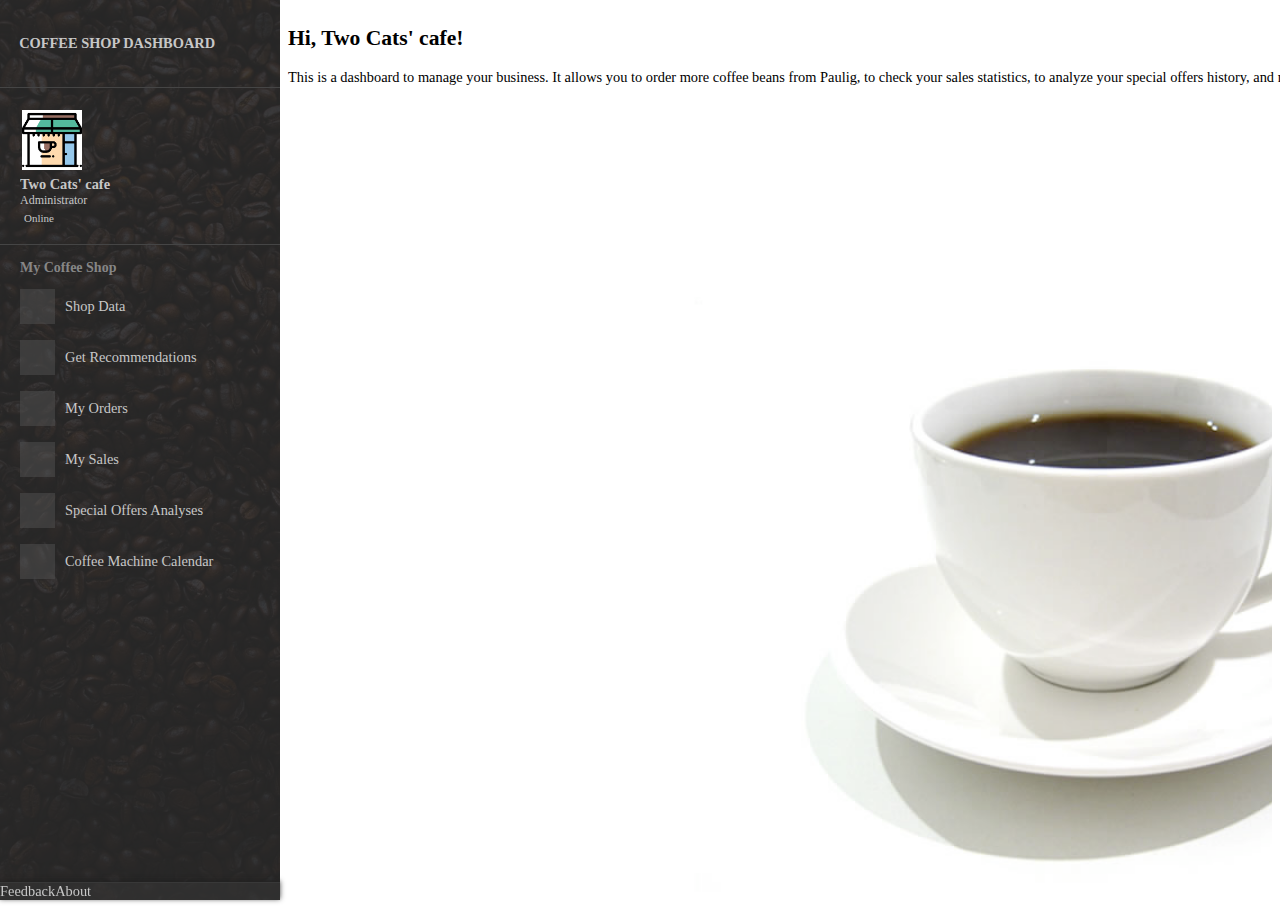
<file: index.html>
<!DOCTYPE html>
<html lang="en">

<head>
    <meta charset="utf-8">
    <meta http-equiv="X-UA-Compatible" content="IE=edge">
    <meta name="viewport" content="width=device-width, initial-scale=1">
    <meta name="description"
        content="Responsive sidebar template with sliding effect and dropdown menu based on bootstrap 3">
    <title>Coffee Shop Dashboard</title>

    <!-- using online links -->
    <link rel="stylesheet" href="https://stackpath.bootstrapcdn.com/bootstrap/4.2.1/css/bootstrap.min.css"
        integrity="sha384-GJzZqFGwb1QTTN6wy59ffF1BuGJpLSa9DkKMp0DgiMDm4iYMj70gZWKYbI706tWS" crossorigin="anonymous">
    <link rel="stylesheet" href="https://use.fontawesome.com/releases/v5.8.2/css/all.css"
        integrity="sha384-oS3vJWv+0UjzBfQzYUhtDYW+Pj2yciDJxpsK1OYPAYjqT085Qq/1cq5FLXAZQ7Ay" crossorigin="anonymous">
    <link rel="stylesheet" href="//malihu.github.io/custom-scrollbar/jquery.mCustomScrollbar.min.css">

    <!-- using local links -->
    <!-- <link rel="stylesheet" href="../node_modules/bootstrap/dist/css/bootstrap.min.css">
    <link rel="stylesheet" href="../node_modules/@fortawesome/fontawesome-free/css/all.min.css">
    <link rel="stylesheet" href="../node_modules/malihu-custom-scrollbar-plugin/jquery.mCustomScrollbar.css"> -->

    <link rel="stylesheet" href="css/main.css">
    <link rel="stylesheet" href="css/sidebar-themes.css">
    <link rel="shortcut icon" type="image/png" href="img/coffee.png" />
</head>

<body>
<div style="background-image: url(img/office.jpg); background-repeat: no-repeat;background-attachment: fixed;
  background-size: cover;">
    <div class="page-wrapper default-theme sidebar-bg bg2 toggled">
        <nav id="sidebar" class="sidebar-wrapper">
            <div class="sidebar-content">
                <!-- sidebar-brand  -->
                <div class="sidebar-item sidebar-brand">
                    <a href="#">Coffee Shop Dashboard</a>
                </div>
                <!-- sidebar-header  -->
                <div class="sidebar-item sidebar-header d-flex flex-nowrap">
                    <div class="user-pic">
                        <img class="img-responsive img-rounded" src="img/coffeeshop.png" alt="User picture">
                    </div>
                    <div class="user-info">
                        <span class="user-name">
                            <strong>Two Cats' cafe</strong>
                        </span>
                        <span class="user-role">Administrator</span>
                        <span class="user-status">
                            <i class="fa fa-circle"></i>
                            <span>Online</span>
                        </span>
                    </div>
                </div>
                
                <!-- sidebar-menu  -->
                <div class=" sidebar-item sidebar-menu">
                    <ul>
                        <li class="header-menu">
                            <span>My Coffee Shop</span>
                        </li>
                        <li>
                            <a href="#">
                                <i class="fa fa-coffee"></i>
                                <span class="menu-text">Shop Data</span>
                            </a>
                         </li>
                       <li>
                            <a href="#">
                                <i class="fa fa-comment"></i>
                                <span class="menu-text">Get Recommendations</span>
                            </a>
                            
                        </li>
                        <li class="sidebar-dropdown">
                            <a href="#">
                                <i class="fa fa-shopping-cart"></i>
                                <span class="menu-text">My Orders</span>
                            </a>
                            <div class="sidebar-submenu">
                                <ul>
                                    <li>
                                        <a href="#">Make an order</a>
                                    </li>
                                    <li>
                                        <a href="#">Orders history</a>
                                    </li>
                             
                                </ul>
                            </div>
                        </li>
                        <li class="sidebar-dropdown">
                            <a href="#">
                                <i class="fa fa-chart-line"></i>
                                <span class="menu-text">My Sales</span>
                            </a>
                            <div class="sidebar-submenu">
                                <ul>
                                    <li>
                                        <a href="#">Dashboard</a>
                                    </li>
                                </ul>
                            </div>
                        </li>
                        <li class="sidebar-dropdown">
                            <a href="#">
                                <i class="fa fa-chart-pie"></i>
                                <span class="menu-text">Special Offers Analyses</span>
                            </a>
                            <div class="sidebar-submenu">
                                <ul>
                                    <li>
                                        <a href="#">Add the new special offer</a>
                                    </li>
                                    <li>
                                        <a href="#">Get analysis</a>
                                    </li>
                                </ul>
                            </div>
                        </li>
                        
                        <li>
						<li class="sidebar-dropdown">
                            <a href="#">
                                <i class="fa fa-calendar"></i>
								
							<span class="menu-text">Coffee Machine Calendar</span>
                            </a>
							<div class="sidebar-submenu">
                                <ul>
                                    <li>
                                        <a href="#">Add the coffee machine</a>
                                    </li>
                                    <li>
                                        <a href="#">Machine 1 overview</a>
                                    </li>
                                </ul>
                            </div>
                        </li>
						</li>
                        
                    </ul>
                </div>
                <!-- sidebar-menu  -->
            </div>
            <!-- sidebar-footer  -->
            <div class="sidebar-footer">
			
						<a href="#" aria-haspopup="true" aria-expanded="false">
                                <i class="fa fa-envelope"></i>
                                Feedback
                            </a>
			<a href="#" aria-haspopup="true" aria-expanded="false">
                                <i class="fa fa-file-alt"></i>
                                About
                            </a>
                
                
            </div>
		</nav>
		
		
        <!-- page-content  -->
		
        <main class="page-content pt-2">
		
            <div id="overlay" class="overlay"></div>
            <div class="container-fluid p-5">
                <div class="row">
                    <div class="form-group col-md-12">
                        <h2>Hi, Two Cats' cafe!</h2>
                        <p>This is a dashboard to manage your business. It allows you to order more coffee beans from Paulig, to check your sales statistics, to analyze your special offers history, and much more!</p>

                    </div>
                   
                
               
                    

                </div>


          
            </div>
        </main>
		
        <!-- page-content" -->
    </div>
    <!-- page-wrapper -->

    <!-- using online scripts -->
    <script src="https://cdnjs.cloudflare.com/ajax/libs/jquery/3.3.1/jquery.min.js"></script>
    <script src="https://cdnjs.cloudflare.com/ajax/libs/popper.js/1.14.6/umd/popper.min.js"
        integrity="sha384-wHAiFfRlMFy6i5SRaxvfOCifBUQy1xHdJ/yoi7FRNXMRBu5WHdZYu1hA6ZOblgut" crossorigin="anonymous">
    </script>
    <script src="https://stackpath.bootstrapcdn.com/bootstrap/4.2.1/js/bootstrap.min.js"
        integrity="sha384-B0UglyR+jN6CkvvICOB2joaf5I4l3gm9GU6Hc1og6Ls7i6U/mkkaduKaBhlAXv9k" crossorigin="anonymous">
    </script>
    <script src="//malihu.github.io/custom-scrollbar/jquery.mCustomScrollbar.concat.min.js"></script>

    <!-- using local scripts -->
    <!-- <script src="../node_modules/jquery/dist/jquery.min.js"></script>
    <script src="../node_modules/popper.js/dist/umd/popper.min.js"></script>
    <script src="../node_modules/bootstrap/dist/js/bootstrap.min.js"></script>
    <script src="../node_modules/malihu-custom-scrollbar-plugin/jquery.mCustomScrollbar.concat.min.js"></script> -->


    <script src="js/main.js"></script>
	</div>
</body>

</html>
</file>
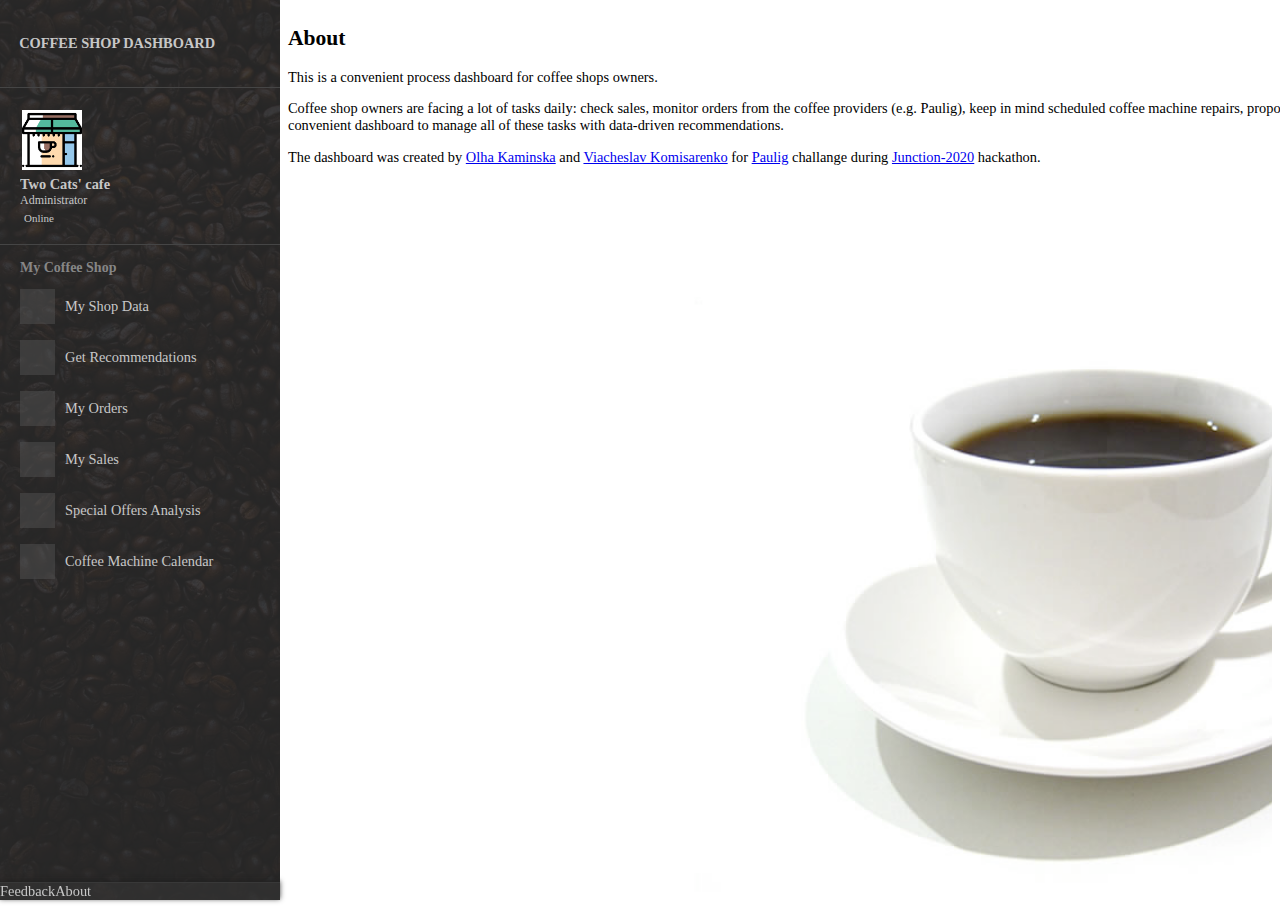
<file: about.html>
<!DOCTYPE html>
<html lang="en">

<head>
    <meta charset="utf-8">
    <meta http-equiv="X-UA-Compatible" content="IE=edge">
    <meta name="viewport" content="width=device-width, initial-scale=1">
    <meta name="description"
        content="Responsive sidebar template with sliding effect and dropdown menu based on bootstrap 3">
    <title>Coffee Shop Dashboard</title>

    <!-- using online links -->
    <link rel="stylesheet" href="https://stackpath.bootstrapcdn.com/bootstrap/4.2.1/css/bootstrap.min.css"
        integrity="sha384-GJzZqFGwb1QTTN6wy59ffF1BuGJpLSa9DkKMp0DgiMDm4iYMj70gZWKYbI706tWS" crossorigin="anonymous">
    <link rel="stylesheet" href="https://use.fontawesome.com/releases/v5.8.2/css/all.css"
        integrity="sha384-oS3vJWv+0UjzBfQzYUhtDYW+Pj2yciDJxpsK1OYPAYjqT085Qq/1cq5FLXAZQ7Ay" crossorigin="anonymous">
    <link rel="stylesheet" href="//malihu.github.io/custom-scrollbar/jquery.mCustomScrollbar.min.css">

    <!-- using local links -->
    <!-- <link rel="stylesheet" href="../node_modules/bootstrap/dist/css/bootstrap.min.css">
    <link rel="stylesheet" href="../node_modules/@fortawesome/fontawesome-free/css/all.min.css">
    <link rel="stylesheet" href="../node_modules/malihu-custom-scrollbar-plugin/jquery.mCustomScrollbar.css"> -->

    <link rel="stylesheet" href="css/main.css">
    <link rel="stylesheet" href="css/sidebar-themes.css">
    <link rel="shortcut icon" type="image/png" href="img/coffee.png" />
</head>

<body>
<div style="background-image: url(img/office.jpg); background-repeat: no-repeat;background-attachment: fixed;
  background-size: cover;">
    <div class="page-wrapper default-theme sidebar-bg bg2 toggled">
        <nav id="sidebar" class="sidebar-wrapper">
            <div class="sidebar-content">
                <!-- sidebar-brand  -->
                <div class="sidebar-item sidebar-brand">
                    <a href="index.html">Coffee Shop Dashboard</a>
                </div>
                <!-- sidebar-header  -->
                <div class="sidebar-item sidebar-header d-flex flex-nowrap">
                    <div class="user-pic">
                        <img class="img-responsive img-rounded" src="img/coffeeshop.png" alt="User picture">
                    </div>
                    <div class="user-info">
                        <span class="user-name">
                            <strong>Two Cats' cafe</strong>
                        </span>
                        <span class="user-role">Administrator</span>
                        <span class="user-status">
                            <i class="fa fa-circle"></i>
                            <span>Online</span>
                        </span>
                    </div>
                </div>
                
                <!-- sidebar-menu  -->
                <div class=" sidebar-item sidebar-menu">
                    <ul>
                        <li class="header-menu">
                            <span>My Coffee Shop</span>
                        </li>
                        <li class="sidebar-dropdown">
                            <a href="#">
                                <i class="fa fa-coffee"></i>
                                <span class="menu-text">My Shop Data</span>
                            </a>
                            <div class="sidebar-submenu">
                                <ul>
                                    <li>
                                        <a href="shopdata.html">Edit shop data </a>
                                    </li>
                                    <li>
                                        <a href="products.html">My products</a>
                                    </li>
                             
                                </ul>
                            </div>
                        </li>
                       <li>
                            <a href="rec.html">
                                <i class="fa fa-comment"></i>
                                <span class="menu-text">Get Recommendations</span>
                            </a>
                            
                        </li>
                        <li class="sidebar-dropdown">
                            <a href="#">
                                <i class="fa fa-shopping-cart"></i>
                                <span class="menu-text">My Orders</span>
                            </a>
                            <div class="sidebar-submenu">
                                <ul>
                                    <li>
                                       <a href="https://www.pauligprofessional.com/en/">Make an order at Paulig</a>
                                    </li>
                                    <li>
                                        <a href="ordershistory.html">Orders history</a>
                                    </li>
                             
                                </ul>
                            </div>
                        </li>
                        <li>
                            <a href="mysales.html">
                                <i class="fa fa-chart-line"></i>
                                <span class="menu-text">My Sales</span>
                            </a>
                            
                        </li>
                        <li class="sidebar-dropdown">
                            <a href="#">
                                <i class="fa fa-chart-pie"></i>
                                <span class="menu-text">Special Offers Analysis</span>
                            </a>
                            <div class="sidebar-submenu">
                                <ul>
                                    <li>
                                        <a href="addoffer.html">Add the new special offer</a>
                                    </li>
                                    <li>
                                        <a href="offer_analysis.html">Get analysis</a>
                                    </li>
                                </ul>
                            </div>
                        </li>
                        
                        <li>
						<li class="sidebar-dropdown">
                            <a href="#">
                                <i class="fa fa-calendar"></i>
								
							<span class="menu-text">Coffee Machine Calendar</span>
                            </a>
							<div class="sidebar-submenu">
                                <ul>
                                    <li>
                                  <a href="addcoffeemachine.html">Add the new coffee machine</a>
                                    </li>
                                    <li>
                                        <a href="mymachine.html">My machines overview</a>
                                    </li>
                                </ul>
                            </div>
                        </li>
						</li>
                        
                    </ul>
                </div>
                <!-- sidebar-menu  -->
            </div>
            <!-- sidebar-footer  -->
            <div class="sidebar-footer">
			
						<a href="feedback.html" aria-haspopup="true" aria-expanded="false">
                                <i class="fa fa-envelope"></i>
                                Feedback
                            </a>
			<a href="about.html" aria-haspopup="true" aria-expanded="false">
                                <i class="fa fa-file-alt"></i>
                                About
                            </a>
                
                
            </div>
		</nav>
		
		
        <!-- page-content  -->
		
        <main class="page-content pt-2">
		
            <div id="overlay" class="overlay"></div>
            <div class="container-fluid p-5">
                <div class="row">
                    <div class="form-group col-md-12">
                        <h2>About</h2>
                        <p>This is a convenient process dashboard for coffee shops owners.</p>
						<p>Coffee shop owners are facing a lot of tasks daily: check sales, monitor orders from the coffee providers (e.g. Paulig), keep in mind scheduled coffee machine repairs, propose and monitor special offers. We propose a convenient dashboard to manage all of these tasks with data-driven recommendations.</p>
						<p>The dashboard was created by <a href='https://www.linkedin.com/in/olha-kaminska-97027513a/'>Olha Kaminska</a> and <a href='https://www.linkedin.com/in/komisarenkov/'>Viacheslav Komisarenko</a> for <a href='https://www.pauliggroup.com/'>Paulig</a> challange during <a href='https://connected.hackjunction.com/'>Junction-2020</a> hackathon.</p>

                    </div>
                   
                
               
                    

                </div>


          
            </div>
        </main>
		
        <!-- page-content" -->
    </div>
    <!-- page-wrapper -->

    <!-- using online scripts -->
    <script src="https://cdnjs.cloudflare.com/ajax/libs/jquery/3.3.1/jquery.min.js"></script>
    <script src="https://cdnjs.cloudflare.com/ajax/libs/popper.js/1.14.6/umd/popper.min.js"
        integrity="sha384-wHAiFfRlMFy6i5SRaxvfOCifBUQy1xHdJ/yoi7FRNXMRBu5WHdZYu1hA6ZOblgut" crossorigin="anonymous">
    </script>
    <script src="https://stackpath.bootstrapcdn.com/bootstrap/4.2.1/js/bootstrap.min.js"
        integrity="sha384-B0UglyR+jN6CkvvICOB2joaf5I4l3gm9GU6Hc1og6Ls7i6U/mkkaduKaBhlAXv9k" crossorigin="anonymous">
    </script>
    <script src="//malihu.github.io/custom-scrollbar/jquery.mCustomScrollbar.concat.min.js"></script>

    <!-- using local scripts -->
    <!-- <script src="../node_modules/jquery/dist/jquery.min.js"></script>
    <script src="../node_modules/popper.js/dist/umd/popper.min.js"></script>
    <script src="../node_modules/bootstrap/dist/js/bootstrap.min.js"></script>
    <script src="../node_modules/malihu-custom-scrollbar-plugin/jquery.mCustomScrollbar.concat.min.js"></script> -->


    <script src="js/main.js"></script>
	</div>
</body>

</html>
</file>
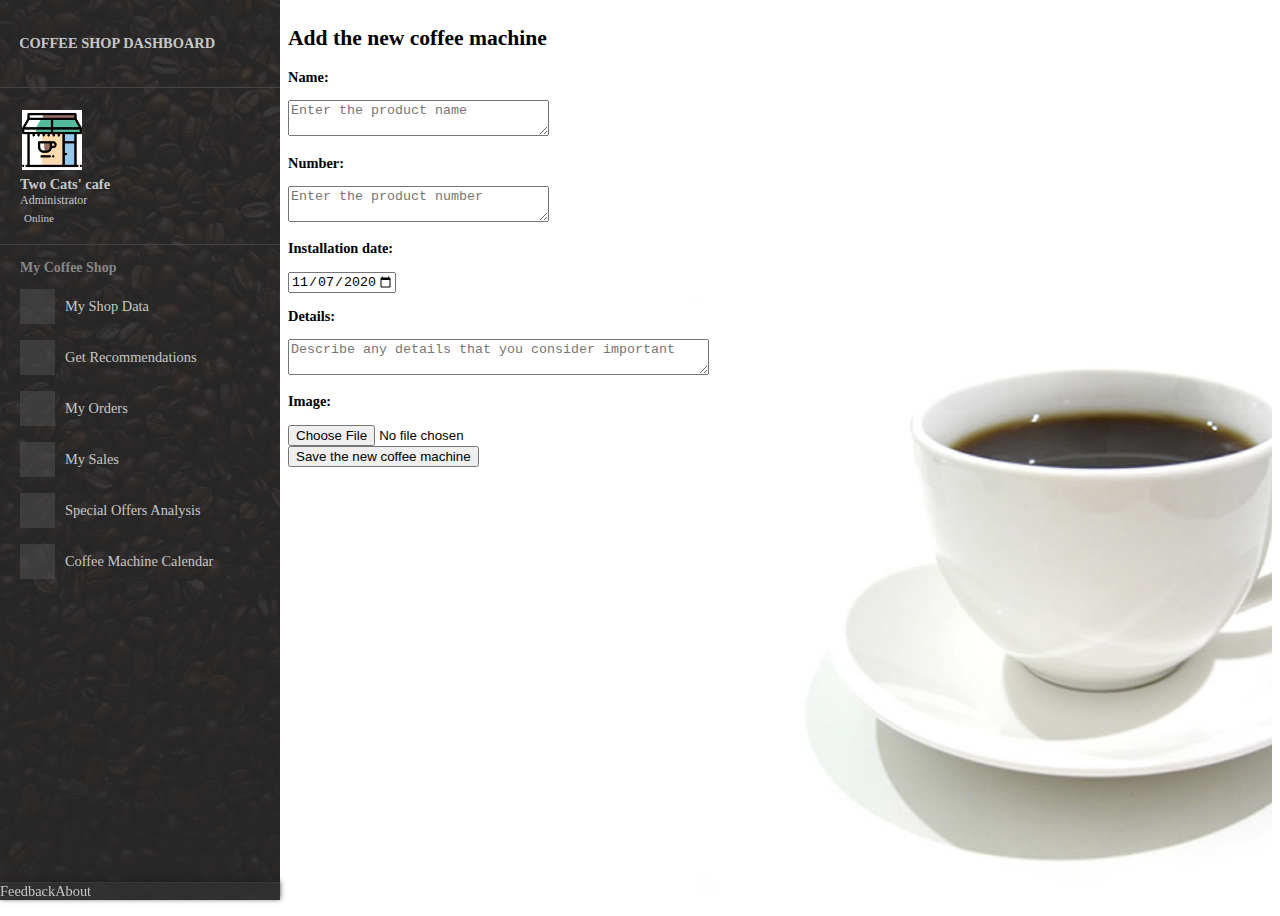
<file: addcoffeemachine.html>
<!DOCTYPE html>
<html lang="en">

<head>
    <meta charset="utf-8">
    <meta http-equiv="X-UA-Compatible" content="IE=edge">
    <meta name="viewport" content="width=device-width, initial-scale=1">
    <meta name="description"
        content="Responsive sidebar template with sliding effect and dropdown menu based on bootstrap 3">
    <title>Coffee Shop Dashboard</title>

    <!-- using online links -->
    <link rel="stylesheet" href="https://stackpath.bootstrapcdn.com/bootstrap/4.2.1/css/bootstrap.min.css"
        integrity="sha384-GJzZqFGwb1QTTN6wy59ffF1BuGJpLSa9DkKMp0DgiMDm4iYMj70gZWKYbI706tWS" crossorigin="anonymous">
    <link rel="stylesheet" href="https://use.fontawesome.com/releases/v5.8.2/css/all.css"
        integrity="sha384-oS3vJWv+0UjzBfQzYUhtDYW+Pj2yciDJxpsK1OYPAYjqT085Qq/1cq5FLXAZQ7Ay" crossorigin="anonymous">
    <link rel="stylesheet" href="//malihu.github.io/custom-scrollbar/jquery.mCustomScrollbar.min.css">

    <!-- using local links -->
    <!-- <link rel="stylesheet" href="../node_modules/bootstrap/dist/css/bootstrap.min.css">
    <link rel="stylesheet" href="../node_modules/@fortawesome/fontawesome-free/css/all.min.css">
    <link rel="stylesheet" href="../node_modules/malihu-custom-scrollbar-plugin/jquery.mCustomScrollbar.css"> -->

    <link rel="stylesheet" href="css/main.css">
    <link rel="stylesheet" href="css/sidebar-themes.css">
    <link rel="shortcut icon" type="image/png" href="img/coffee.png" />
</head>

<body>
<div style="background-image: url(img/office.jpg); background-repeat: no-repeat;background-attachment: fixed;
  background-size: cover;">
    <div class="page-wrapper default-theme sidebar-bg bg2 toggled">
        <nav id="sidebar" class="sidebar-wrapper">
            <div class="sidebar-content">
                <!-- sidebar-brand  -->
                <div class="sidebar-item sidebar-brand">
                    <a href="index.html">Coffee Shop Dashboard</a>
                </div>
                <!-- sidebar-header  -->
                <div class="sidebar-item sidebar-header d-flex flex-nowrap">
                    <div class="user-pic">
                        <img class="img-responsive img-rounded" src="img/coffeeshop.png" alt="User picture">
                    </div>
                    <div class="user-info">
                        <span class="user-name">
                            <strong>Two Cats' cafe</strong>
                        </span>
                        <span class="user-role">Administrator</span>
                        <span class="user-status">
                            <i class="fa fa-circle"></i>
                            <span>Online</span>
                        </span>
                    </div>
                </div>
                
                <!-- sidebar-menu  -->
                <div class=" sidebar-item sidebar-menu">
                    <ul>
                        <li class="header-menu">
                            <span>My Coffee Shop</span>
                        </li>
                        <li class="sidebar-dropdown">
                            <a href="#">
                                <i class="fa fa-coffee"></i>
                                <span class="menu-text">My Shop Data</span>
                            </a>
                            <div class="sidebar-submenu">
                                <ul>
                                    <li>
                                        <a href="shopdata.html">Edit shop data </a>
                                    </li>
                                    <li>
                                        <a href="products.html">My products</a>
                                    </li>
                             
                                </ul>
                            </div>
                        </li>
                       <li>
                            <a href="rec.html">
                                <i class="fa fa-comment"></i>
                                <span class="menu-text">Get Recommendations</span>
                            </a>
                            
                        </li>
                        <li class="sidebar-dropdown">
                            <a href="#">
                                <i class="fa fa-shopping-cart"></i>
                                <span class="menu-text">My Orders</span>
                            </a>
                            <div class="sidebar-submenu">
                                <ul>
                                    <li>
                                    <a href="https://www.pauligprofessional.com/en/">Make an order at Paulig</a>
                                    </li>
                                    <li>
                                        <a href="ordershistory.html">Orders history</a>
                                    </li>
                             
                                </ul>
                            </div>
                        </li>
                        <li>
                            <a href="mysales.html">
                                <i class="fa fa-chart-line"></i>
                                <span class="menu-text">My Sales</span>
                            </a>
                            
                        </li>
                        <li class="sidebar-dropdown">
                            <a href="#">
                                <i class="fa fa-chart-pie"></i>
                                <span class="menu-text">Special Offers Analysis</span>
                            </a>
                            <div class="sidebar-submenu">
                                <ul>
                                    <li>
                                        <a href="addoffer.html">Add the new special offer</a>
                                    </li>
                                    <li>
                                        <a href="offer_analysis.html">Get analysis</a>
                                    </li>
                                </ul>
                            </div>
                        </li>
                        
                        <li>
						<li class="sidebar-dropdown">
                            <a href="#">
                                <i class="fa fa-calendar"></i>
								
							<span class="menu-text">Coffee Machine Calendar</span>
                            </a>
							<div class="sidebar-submenu">
                                <ul>
                                    <li>
                                        <a href="addcoffeemachine.html">Add the new coffee machine</a>
                                    </li>
                                    <li>
                                        <a href="mymachine.html">My machines overview</a>
                                    </li>
                                </ul>
                            </div>
                        </li>
						</li>
                        
                    </ul>
                </div>
                <!-- sidebar-menu  -->
            </div>
            <!-- sidebar-footer  -->
            <div class="sidebar-footer">
			
						<a href="feedback.html" aria-haspopup="true" aria-expanded="false">
                                <i class="fa fa-envelope"></i>
                                Feedback
                            </a>
			<a href="about.html" aria-haspopup="true" aria-expanded="false">
                                <i class="fa fa-file-alt"></i>
                                About
                            </a>
                
                
            </div>
		</nav>
		
		
        <!-- page-content  -->
		
        <main class="page-content pt-2">
		
            <div id="overlay" class="overlay"></div>
            <div class="container-fluid p-5">
                <div class="row">
                    <div class="form-group col-md-12">
                        <h2>Add the new coffee machine</h2>
                        <p><b>Name:</b></p>
							<div class="col-75">    
							<textarea id="subject" name="subject" placeholder="Enter the product name" rows="2" cols="30"></textarea>    
						  </div> 
						  
						  <p><b>Number:</b></p>
							<div class="col-75">    
							<textarea id="subject" name="subject" placeholder="Enter the product number" rows="2" cols="30"></textarea>    
						  </div>
						  
						  <p><b>Installation date:</b></p>
						  <input type="date" id="start" name="trip-start"
						   value="2020-11-07"
						   min="2020-01-01" max="2020-12-31"> 
						  <p></p>						
						  <p><b>Details:</b></p>
							<div class="col-75">    
							<textarea id="subject" name="subject" placeholder="Describe any details that you consider important" rows="2" cols="50"></textarea>    
						  </div> 
						<p><b>Image:</b></p>
						<form action="/action_page.php">
						  <input type="file" id="myFile" name="filename">
						</form>	
						
                    </div>
                   <div class="row">    
						  <input type="button" class="button_active" onclick="confirm('Data saved, thanks!');" value="Save the new coffee machine" ;>    
						</div> 
                
               
                    

                </div>


          
            </div>
        </main>
		
        <!-- page-content" -->
    </div>
    <!-- page-wrapper -->

    <!-- using online scripts -->
    <script src="https://cdnjs.cloudflare.com/ajax/libs/jquery/3.3.1/jquery.min.js"></script>
    <script src="https://cdnjs.cloudflare.com/ajax/libs/popper.js/1.14.6/umd/popper.min.js"
        integrity="sha384-wHAiFfRlMFy6i5SRaxvfOCifBUQy1xHdJ/yoi7FRNXMRBu5WHdZYu1hA6ZOblgut" crossorigin="anonymous">
    </script>
    <script src="https://stackpath.bootstrapcdn.com/bootstrap/4.2.1/js/bootstrap.min.js"
        integrity="sha384-B0UglyR+jN6CkvvICOB2joaf5I4l3gm9GU6Hc1og6Ls7i6U/mkkaduKaBhlAXv9k" crossorigin="anonymous">
    </script>
    <script src="//malihu.github.io/custom-scrollbar/jquery.mCustomScrollbar.concat.min.js"></script>

    <!-- using local scripts -->
    <!-- <script src="../node_modules/jquery/dist/jquery.min.js"></script>
    <script src="../node_modules/popper.js/dist/umd/popper.min.js"></script>
    <script src="../node_modules/bootstrap/dist/js/bootstrap.min.js"></script>
    <script src="../node_modules/malihu-custom-scrollbar-plugin/jquery.mCustomScrollbar.concat.min.js"></script> -->


    <script src="js/main.js"></script>
	</div>
</body>

</html>
</file>
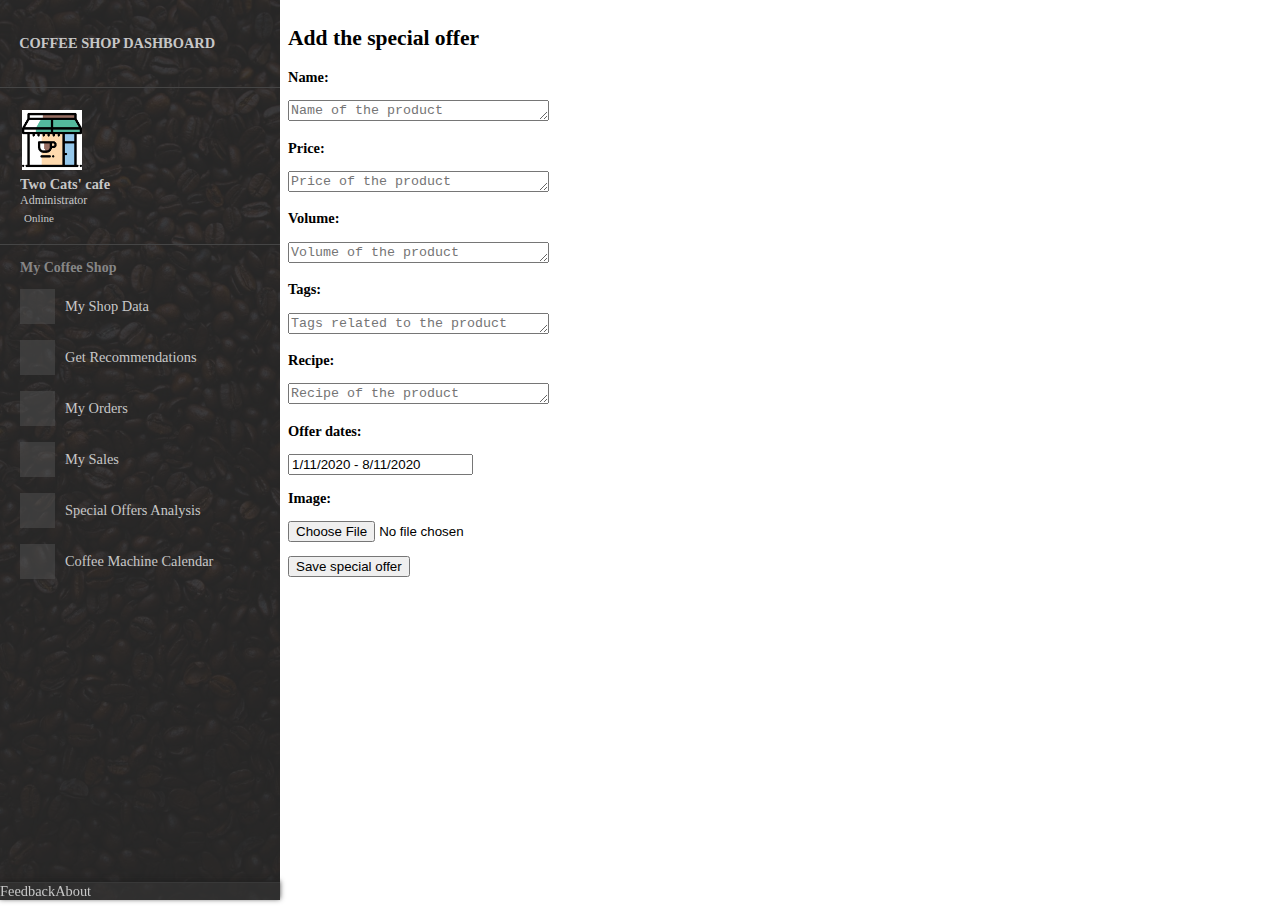
<file: addoffer.html>
<!DOCTYPE html>
<html lang="en">

<head>
    <meta charset="utf-8">
    <meta http-equiv="X-UA-Compatible" content="IE=edge">
    <meta name="viewport" content="width=device-width, initial-scale=1">
    <meta name="description"
        content="Responsive sidebar template with sliding effect and dropdown menu based on bootstrap 3">
    <title>Coffee Shop Dashboard</title>

    <!-- using online links -->
    <link rel="stylesheet" href="https://stackpath.bootstrapcdn.com/bootstrap/4.2.1/css/bootstrap.min.css"
        integrity="sha384-GJzZqFGwb1QTTN6wy59ffF1BuGJpLSa9DkKMp0DgiMDm4iYMj70gZWKYbI706tWS" crossorigin="anonymous">
    <link rel="stylesheet" href="https://use.fontawesome.com/releases/v5.8.2/css/all.css"
        integrity="sha384-oS3vJWv+0UjzBfQzYUhtDYW+Pj2yciDJxpsK1OYPAYjqT085Qq/1cq5FLXAZQ7Ay" crossorigin="anonymous">
    <link rel="stylesheet" href="//malihu.github.io/custom-scrollbar/jquery.mCustomScrollbar.min.css">

    <!-- using local links -->
    <!-- <link rel="stylesheet" href="../node_modules/bootstrap/dist/css/bootstrap.min.css">
    <link rel="stylesheet" href="../node_modules/@fortawesome/fontawesome-free/css/all.min.css">
    <link rel="stylesheet" href="../node_modules/malihu-custom-scrollbar-plugin/jquery.mCustomScrollbar.css"> -->

    <link rel="stylesheet" href="css/main.css">
    <link rel="stylesheet" href="css/sidebar-themes.css">
    <link rel="shortcut icon" type="image/png" href="img/coffee.png" />
</head>

<body>
<div style="background-image:#; background-repeat: no-repeat;background-attachment: fixed; background-position: center;
  background-size: cover;">
    <div class="page-wrapper default-theme sidebar-bg bg2 toggled">
        <nav id="sidebar" class="sidebar-wrapper">
            <div class="sidebar-content">
                <!-- sidebar-brand  -->
                <div class="sidebar-item sidebar-brand">
                    <a href="index.html">Coffee Shop Dashboard</a>
                </div>
                <!-- sidebar-header  -->
                <div class="sidebar-item sidebar-header d-flex flex-nowrap">
                    <div class="user-pic">
                        <img class="img-responsive img-rounded" src="img/coffeeshop.png" alt="User picture">
                    </div>
                    <div class="user-info">
                        <span class="user-name">
                            <strong>Two Cats' cafe</strong>
                        </span>
                        <span class="user-role">Administrator</span>
                        <span class="user-status">
                            <i class="fa fa-circle"></i>
                            <span>Online</span>
                        </span>
                    </div>
                </div>
                
                <!-- sidebar-menu  -->
                <div class=" sidebar-item sidebar-menu">
                    <ul>
                        <li class="header-menu">
                            <span>My Coffee Shop</span>
                        </li>
                        <li class="sidebar-dropdown">
                            <a href="#">
                                <i class="fa fa-coffee"></i>
                                <span class="menu-text">My Shop Data</span>
                            </a>
                            <div class="sidebar-submenu">
                                <ul>
                                    <li>
                                        <a href="shopdata.html">Edit shop data </a>
                                    </li>
                                    <li>
                                        <a href="products.html">My products</a>
                                    </li>
                             
                                </ul>
                            </div>
                        </li>
                       <li>
                            <a href="rec.html">
                                <i class="fa fa-comment"></i>
                                <span class="menu-text">Get Recommendations</span>
                            </a>
                            
                        </li>
                        <li class="sidebar-dropdown">
                            <a href="#">
                                <i class="fa fa-shopping-cart"></i>
                                <span class="menu-text">My Orders</span>
                            </a>
                            <div class="sidebar-submenu">
                                <ul>
                                    <li>
                                      <a href="https://www.pauligprofessional.com/en/">Make an order at Paulig</a>
                                    </li>
                                    <li>
                                        <a href="ordershistory.html">Orders history</a>
                                    </li>
                             
                                </ul>
                            </div>
                        </li>
                        <li>
                            <a href="mysales.html">
                                <i class="fa fa-chart-line"></i>
                                <span class="menu-text">My Sales</span>
                            </a>
                            
                        </li>
                        <li class="sidebar-dropdown">
                            <a href="#">
                                <i class="fa fa-chart-pie"></i>
                                <span class="menu-text">Special Offers Analysis</span>
                            </a>
                            <div class="sidebar-submenu">
                                <ul>
                                    <li>
                                        <a href="addoffer.html">Add the new special offer</a>
                                    </li>
                                    <li>
                                        <a href="offer_analysis.html">Get analysis</a>
                                    </li>
                                </ul>
                            </div>
                        </li>
                        
                        <li>
						<li class="sidebar-dropdown">
                            <a href="#">
                                <i class="fa fa-calendar"></i>
								
							<span class="menu-text">Coffee Machine Calendar</span>
                            </a>
							<div class="sidebar-submenu">
                                <ul>
                                    <li>
                                     <a href="addcoffeemachine.html">Add the new coffee machine</a>
                                    </li>
                                    <li>
                                        <a href="mymachine.html">My machines overview</a>
                                    </li>
                                </ul>
                            </div>
                        </li>
						</li>
                        
                    </ul>
                </div>
                <!-- sidebar-menu  -->
            </div>
            <!-- sidebar-footer  -->
            <div class="sidebar-footer">
			
						<a href="feedback.html" aria-haspopup="true" aria-expanded="false">
                                <i class="fa fa-envelope"></i>
                                Feedback
                            </a>
			<a href="about.html" aria-haspopup="true" aria-expanded="false">
                                <i class="fa fa-file-alt"></i>
                                About
                            </a>
                
                
            </div>
		</nav>
		
		
        <!-- page-content  -->
		
        <main class="page-content pt-2">
		
            <div id="overlay" class="overlay"></div>
            <div class="container-fluid p-5">
                <div class="row">
                    <div class="form-group col-md-12">
                        <h2>Add the special offer</h2>
                        
						<div class="col-75">    
						<p><b>Name:</b></p>
							<textarea id="subject" name="subject" placeholder="Name of the product" rows="1" cols="30"></textarea>    
						  </div>
						  <p></p>
						  <div class="col-75">    
						<p><b>Price:</b></p>
							<textarea id="subject" name="subject" placeholder="Price of the product" rows="1" cols="30"></textarea>    
						  </div>
						  <p></p>
						  <div class="col-75">    
						<p><b>Volume:</b></p>
							<textarea id="subject" name="subject" placeholder="Volume of the product" rows="1" cols="30"></textarea>    
						  </div>
						  <p></p>
						  <div class="col-75">    
						<p><b>Tags:</b></p>
							<textarea id="subject" name="subject" placeholder="Tags related to the product" rows="1" cols="30"></textarea>    
						  </div>
						  <p></p>
						    <div class="col-75"> 
						  <p><b>Recipe:</b></p>
							<textarea id="subject" name="subject" placeholder="Recipe of the product" rows="1" cols="30"></textarea>    
						  </div>
						  <p></p>
						    <div class="col-75"> 
						  <p><b>Offer dates:</b></p>
							 
							<input type="text" name="daterange" value="1/11/2020 - 8/11/2020" />

							<script>
							$(function() {
							  $('input[name="daterange"]').daterangepicker({
								opens: 'left'
							  }, function(start, end, label) {
								console.log("A new date selection was made: " + start.format('YYYY-MM-DD') + ' to ' + end.format('YYYY-MM-DD'));
							  });
							});
							</script>  
						  </div>
						  <p></p>
						    <div class="col-75"> 
						  <p><b>Image:</b></p>
						<form action="/action_page.php">
						  <input type="file" id="myFile" name="filename">
						</form>						
                    </div>
					<p></p>
                   <div class="row">    
						  <input type="button" class="button_active" onclick="confirm('New special offer saved, thanks!');" value="Save special offer" ;>    
						</div> 
                
               
                    

                </div>


          
            </div>
        </main>
		
        <!-- page-content" -->
    </div>
    <!-- page-wrapper -->

    <!-- using online scripts -->
    <script src="https://cdnjs.cloudflare.com/ajax/libs/jquery/3.3.1/jquery.min.js"></script>
    <script src="https://cdnjs.cloudflare.com/ajax/libs/popper.js/1.14.6/umd/popper.min.js"
        integrity="sha384-wHAiFfRlMFy6i5SRaxvfOCifBUQy1xHdJ/yoi7FRNXMRBu5WHdZYu1hA6ZOblgut" crossorigin="anonymous">
    </script>
    <script src="https://stackpath.bootstrapcdn.com/bootstrap/4.2.1/js/bootstrap.min.js"
        integrity="sha384-B0UglyR+jN6CkvvICOB2joaf5I4l3gm9GU6Hc1og6Ls7i6U/mkkaduKaBhlAXv9k" crossorigin="anonymous">
    </script>
    <script src="//malihu.github.io/custom-scrollbar/jquery.mCustomScrollbar.concat.min.js"></script>

    <!-- using local scripts -->
    <!-- <script src="../node_modules/jquery/dist/jquery.min.js"></script>
    <script src="../node_modules/popper.js/dist/umd/popper.min.js"></script>
    <script src="../node_modules/bootstrap/dist/js/bootstrap.min.js"></script>
    <script src="../node_modules/malihu-custom-scrollbar-plugin/jquery.mCustomScrollbar.concat.min.js"></script> -->


    <script src="js/main.js"></script>
	</div>
</body>

</html>
</file>
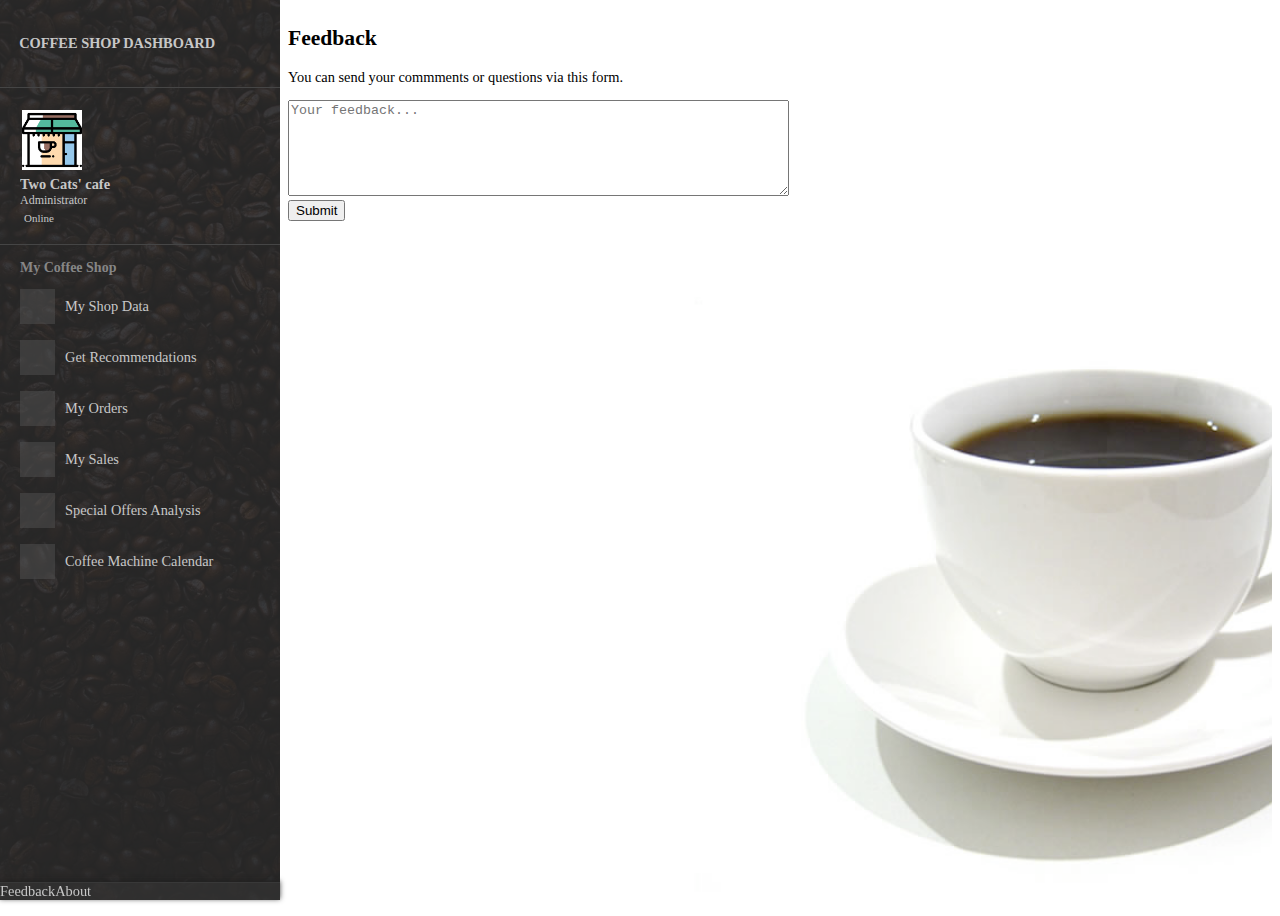
<file: feedback.html>
<!DOCTYPE html>
<html lang="en">

<head>
    <meta charset="utf-8">
    <meta http-equiv="X-UA-Compatible" content="IE=edge">
    <meta name="viewport" content="width=device-width, initial-scale=1">
    <meta name="description"
        content="Responsive sidebar template with sliding effect and dropdown menu based on bootstrap 3">
    <title>Coffee Shop Dashboard</title>

    <!-- using online links -->
    <link rel="stylesheet" href="https://stackpath.bootstrapcdn.com/bootstrap/4.2.1/css/bootstrap.min.css"
        integrity="sha384-GJzZqFGwb1QTTN6wy59ffF1BuGJpLSa9DkKMp0DgiMDm4iYMj70gZWKYbI706tWS" crossorigin="anonymous">
    <link rel="stylesheet" href="https://use.fontawesome.com/releases/v5.8.2/css/all.css"
        integrity="sha384-oS3vJWv+0UjzBfQzYUhtDYW+Pj2yciDJxpsK1OYPAYjqT085Qq/1cq5FLXAZQ7Ay" crossorigin="anonymous">
    <link rel="stylesheet" href="//malihu.github.io/custom-scrollbar/jquery.mCustomScrollbar.min.css">

    <!-- using local links -->
    <!-- <link rel="stylesheet" href="../node_modules/bootstrap/dist/css/bootstrap.min.css">
    <link rel="stylesheet" href="../node_modules/@fortawesome/fontawesome-free/css/all.min.css">
    <link rel="stylesheet" href="../node_modules/malihu-custom-scrollbar-plugin/jquery.mCustomScrollbar.css"> -->

    <link rel="stylesheet" href="css/main.css">
    <link rel="stylesheet" href="css/sidebar-themes.css">
    <link rel="shortcut icon" type="image/png" href="img/coffee.png" />
</head>

<body>
<div style="background-image: url(img/office.jpg); background-repeat: no-repeat;background-attachment: fixed;
  background-size: cover;">
    <div class="page-wrapper default-theme sidebar-bg bg2 toggled">
        <nav id="sidebar" class="sidebar-wrapper">
            <div class="sidebar-content">
                <!-- sidebar-brand  -->
                <div class="sidebar-item sidebar-brand">
                    <a href="index.html">Coffee Shop Dashboard</a>
                </div>
                <!-- sidebar-header  -->
                <div class="sidebar-item sidebar-header d-flex flex-nowrap">
                    <div class="user-pic">
                        <img class="img-responsive img-rounded" src="img/coffeeshop.png" alt="User picture">
                    </div>
                    <div class="user-info">
                        <span class="user-name">
                            <strong>Two Cats' cafe</strong>
                        </span>
                        <span class="user-role">Administrator</span>
                        <span class="user-status">
                            <i class="fa fa-circle"></i>
                            <span>Online</span>
                        </span>
                    </div>
                </div>
                
                <!-- sidebar-menu  -->
                <div class=" sidebar-item sidebar-menu">
                    <ul>
                        <li class="header-menu">
                            <span>My Coffee Shop</span>
                        </li>
                        <li class="sidebar-dropdown">
                            <a href="#">
                                <i class="fa fa-coffee"></i>
                                <span class="menu-text">My Shop Data</span>
                            </a>
                            <div class="sidebar-submenu">
                                <ul>
                                    <li>
                                        <a href="shopdata.html">Edit shop data </a>
                                    </li>
                                    <li>
                                        <a href="products.html">My products</a>
                                    </li>
                             
                                </ul>
                            </div>
                        </li>
                       <li>
                            <a href="rec.html">
                                <i class="fa fa-comment"></i>
                                <span class="menu-text">Get Recommendations</span>
                            </a>
                            
                        </li>
                        <li class="sidebar-dropdown">
                            <a href="#">
                                <i class="fa fa-shopping-cart"></i>
                                <span class="menu-text">My Orders</span>
                            </a>
                            <div class="sidebar-submenu">
                                <ul>
                                    <li>
                                       <a href="https://www.pauligprofessional.com/en/">Make an order at Paulig</a>
                                    </li>
                                    <li>
                                        <a href="ordershistory.html">Orders history</a>
                                    </li>
                             
                                </ul>
                            </div>
                        </li>
                        <li>
                            <a href="mysales.html">
                                <i class="fa fa-chart-line"></i>
                                <span class="menu-text">My Sales</span>
                            </a>
                            
                        </li>
                        <li class="sidebar-dropdown">
                            <a href="#">
                                <i class="fa fa-chart-pie"></i>
                                <span class="menu-text">Special Offers Analysis</span>
                            </a>
                            <div class="sidebar-submenu">
                                <ul>
                                    <li>
                                        <a href="addoffer.html">Add the new special offer</a>
                                    </li>
                                    <li>
                                        <a href="offer_analysis.html">Get analysis</a>
                                    </li>
                                </ul>
                            </div>
                        </li>
                        
                        <li>
						<li class="sidebar-dropdown">
                            <a href="#">
                                <i class="fa fa-calendar"></i>
								
							<span class="menu-text">Coffee Machine Calendar</span>
                            </a>
							<div class="sidebar-submenu">
                                <ul>
                                    <li>
                                      <a href="addcoffeemachine.html">Add the new coffee machine</a>
                                    </li>
                                    <li>
                                        <a href="mymachine.html">My machines overview</a>
                                    </li>
                                </ul>
                            </div>
                        </li>
						</li>
                        
                    </ul>
                </div>
                <!-- sidebar-menu  -->
            </div>
            <!-- sidebar-footer  -->
            <div class="sidebar-footer">
			
						<a href="feedback.html" aria-haspopup="true" aria-expanded="false">
                                <i class="fa fa-envelope"></i>
                                Feedback
                            </a>
			<a href="about.html" aria-haspopup="true" aria-expanded="false">
                                <i class="fa fa-file-alt"></i>
                                About
                            </a>
                
                
            </div>
		</nav>
		
		
        <!-- page-content  -->
		
        <main class="page-content pt-2">
		
            <div id="overlay" class="overlay"></div>
            <div class="container-fluid p-5">
                <div class="row">
                    <div class="form-group col-md-12">
                        <h2>Feedback</h2>
                        <p>You can send your commments or questions via this form.</p>
						   
						  <div class="col-75">    
							<textarea id="subject" name="subject" placeholder="Your feedback..." rows="6" cols="60"></textarea>    
						  </div>    
						</div>    
						<div class="row">    
						  <input type="button" class="button_active" onclick="confirm('Feedback recieved, thanks!');" value="Submit" ;>    
						</div>    
						

                    </div>
                   
                
               
                    

                </div>


          
            </div>
        </main>
		
        <!-- page-content" -->
    </div>
    <!-- page-wrapper -->

    <!-- using online scripts -->
    <script src="https://cdnjs.cloudflare.com/ajax/libs/jquery/3.3.1/jquery.min.js"></script>
    <script src="https://cdnjs.cloudflare.com/ajax/libs/popper.js/1.14.6/umd/popper.min.js"
        integrity="sha384-wHAiFfRlMFy6i5SRaxvfOCifBUQy1xHdJ/yoi7FRNXMRBu5WHdZYu1hA6ZOblgut" crossorigin="anonymous">
    </script>
    <script src="https://stackpath.bootstrapcdn.com/bootstrap/4.2.1/js/bootstrap.min.js"
        integrity="sha384-B0UglyR+jN6CkvvICOB2joaf5I4l3gm9GU6Hc1og6Ls7i6U/mkkaduKaBhlAXv9k" crossorigin="anonymous">
    </script>
    <script src="//malihu.github.io/custom-scrollbar/jquery.mCustomScrollbar.concat.min.js"></script>

    <!-- using local scripts -->
    <!-- <script src="../node_modules/jquery/dist/jquery.min.js"></script>
    <script src="../node_modules/popper.js/dist/umd/popper.min.js"></script>
    <script src="../node_modules/bootstrap/dist/js/bootstrap.min.js"></script>
    <script src="../node_modules/malihu-custom-scrollbar-plugin/jquery.mCustomScrollbar.concat.min.js"></script> -->


    <script src="js/main.js"></script>
	</div>
</body>

</html>
</file>
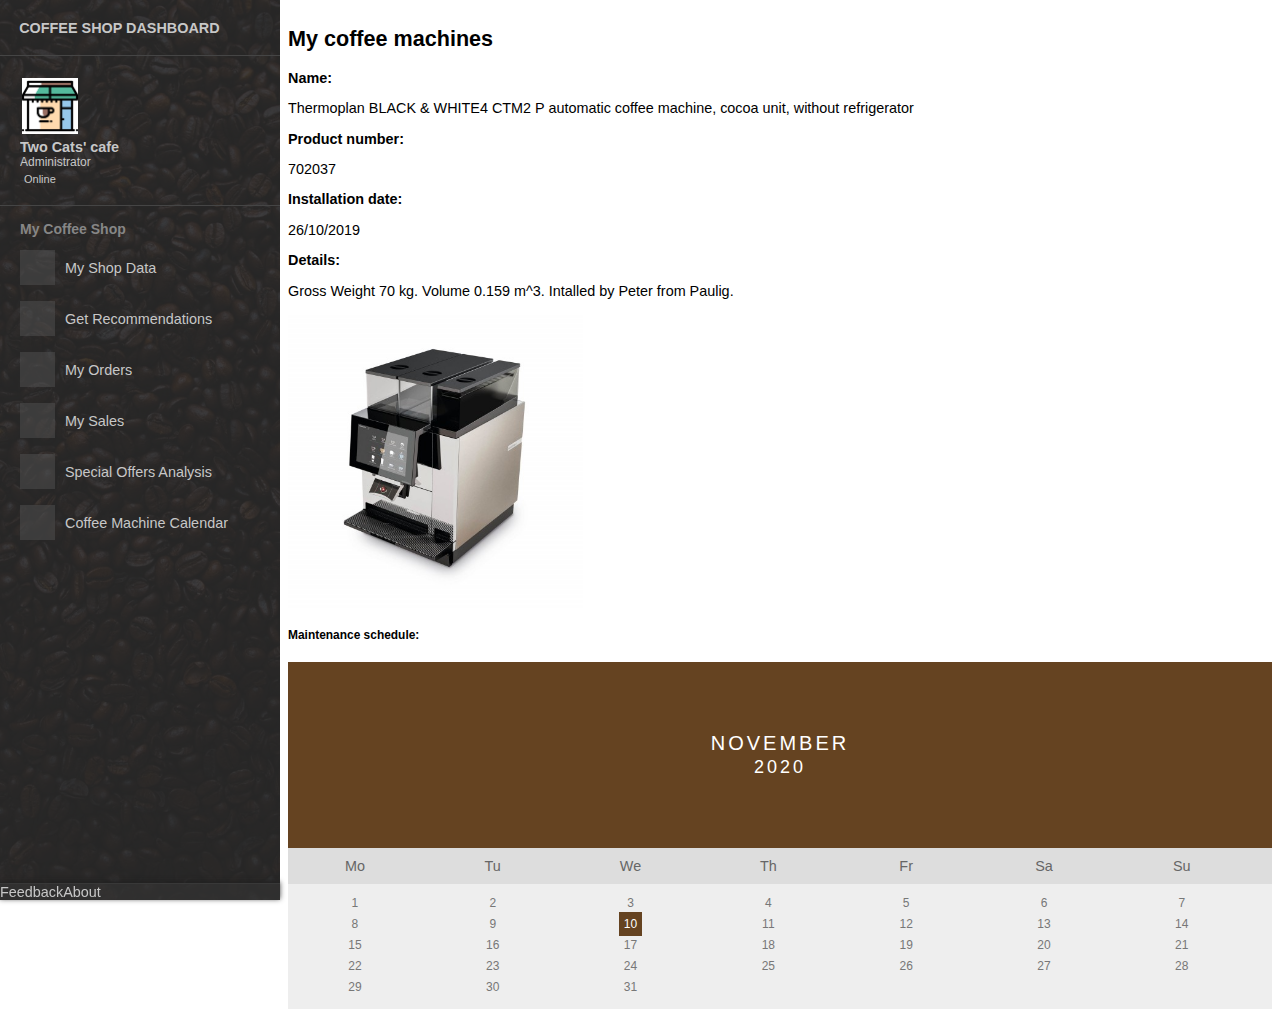
<file: mymachine.html>
<!DOCTYPE html>
<html lang="en">

<head>
    <meta charset="utf-8">
    <meta http-equiv="X-UA-Compatible" content="IE=edge">
    <meta name="viewport" content="width=device-width, initial-scale=1">
    <meta name="description"
        content="Responsive sidebar template with sliding effect and dropdown menu based on bootstrap 3">
    <title>Coffee Shop Dashboard</title>

    <!-- using online links -->
    <link rel="stylesheet" href="https://stackpath.bootstrapcdn.com/bootstrap/4.2.1/css/bootstrap.min.css"
        integrity="sha384-GJzZqFGwb1QTTN6wy59ffF1BuGJpLSa9DkKMp0DgiMDm4iYMj70gZWKYbI706tWS" crossorigin="anonymous">
    <link rel="stylesheet" href="https://use.fontawesome.com/releases/v5.8.2/css/all.css"
        integrity="sha384-oS3vJWv+0UjzBfQzYUhtDYW+Pj2yciDJxpsK1OYPAYjqT085Qq/1cq5FLXAZQ7Ay" crossorigin="anonymous">
    <link rel="stylesheet" href="//malihu.github.io/custom-scrollbar/jquery.mCustomScrollbar.min.css">

    <!-- using local links -->
    <!-- <link rel="stylesheet" href="../node_modules/bootstrap/dist/css/bootstrap.min.css">
    <link rel="stylesheet" href="../node_modules/@fortawesome/fontawesome-free/css/all.min.css">
    <link rel="stylesheet" href="../node_modules/malihu-custom-scrollbar-plugin/jquery.mCustomScrollbar.css"> -->

    <link rel="stylesheet" href="css/main.css">
    <link rel="stylesheet" href="css/sidebar-themes.css">
    <link rel="shortcut icon" type="image/png" href="img/coffee.png" />
</head>

<body>
<div style="background-image:#; background-repeat: no-repeat;background-attachment: fixed; background-position: center;
  background-size: cover;">
    <div class="page-wrapper default-theme sidebar-bg bg2 toggled">
        <nav id="sidebar" class="sidebar-wrapper">
            <div class="sidebar-content">
                <!-- sidebar-brand  -->
                <div class="sidebar-item sidebar-brand">
                    <a href="index.html">Coffee Shop Dashboard</a>
                </div>
                <!-- sidebar-header  -->
                <div class="sidebar-item sidebar-header d-flex flex-nowrap">
                    <div class="user-pic">
                        <img class="img-responsive img-rounded" src="img/coffeeshop.png" alt="User picture">
                    </div>
                    <div class="user-info">
                        <span class="user-name">
                            <strong>Two Cats' cafe</strong>
                        </span>
                        <span class="user-role">Administrator</span>
                        <span class="user-status">
                            <i class="fa fa-circle"></i>
                            <span>Online</span>
                        </span>
                    </div>
                </div>
                
                <!-- sidebar-menu  -->
                <div class=" sidebar-item sidebar-menu">
                    <ul>
                        <li class="header-menu">
                            <span>My Coffee Shop</span>
                        </li>
                        <li class="sidebar-dropdown">
                            <a href="#">
                                <i class="fa fa-coffee"></i>
                                <span class="menu-text">My Shop Data</span>
                            </a>
                            <div class="sidebar-submenu">
                                <ul>
                                    <li>
                                        <a href="shopdata.html">Edit shop data </a>
                                    </li>
                                    <li>
                                        <a href="products.html">My products</a>
                                    </li>
                             
                                </ul>
                            </div>
                        </li>
                       <li>
                            <a href="rec.html">
                                <i class="fa fa-comment"></i>
                                <span class="menu-text">Get Recommendations</span>
                            </a>
                            
                        </li>
                        <li class="sidebar-dropdown">
                            <a href="#">
                                <i class="fa fa-shopping-cart"></i>
                                <span class="menu-text">My Orders</span>
                            </a>
                            <div class="sidebar-submenu">
                                <ul>
                                    <li>
                                  <a href="https://www.pauligprofessional.com/en/">Make an order at Paulig</a>
                                    </li>
                                    <li>
                                        <a href="ordershistory.html">Orders history</a>
                                    </li>
                             
                                </ul>
                            </div>
                        </li>
						
						<li>
                            <a href="mysales.html">
                                <i class="fa fa-chart-line"></i>
                                <span class="menu-text">My Sales</span>
                            </a>
                            
                        </li>
						
                       
                        <li class="sidebar-dropdown">
                            <a href="#">
                                <i class="fa fa-chart-pie"></i>
                                <span class="menu-text">Special Offers Analysis</span>
                            </a>
                            <div class="sidebar-submenu">
                                <ul>
                                    <li>
                                        <a href="addoffer.html">Add the new special offer</a>
                                    </li>
                                    <li>
                                        <a href="offer_analysis.html">Get analysis</a>
                                    </li>
                                </ul>
                            </div>
                        </li>
                        
                        <li>
						<li class="sidebar-dropdown">
                            <a href="#">
                                <i class="fa fa-calendar"></i>
								
							<span class="menu-text">Coffee Machine Calendar</span>
                            </a>
							<div class="sidebar-submenu">
                                <ul>
                                    <li>
                                     <a href="addcoffeemachine.html">Add the new coffee machine</a>
                                    </li>
                                    <li>
                                        <a href="mymachine.html">My machines overview</a>
                                    </li>
                                </ul>
                            </div>
                        </li>
						</li>
                        
                    </ul>
                </div>
                <!-- sidebar-menu  -->
            </div>
            <!-- sidebar-footer  -->
            <div class="sidebar-footer">
			
						<a href="feedback.html" aria-haspopup="true" aria-expanded="false">
                                <i class="fa fa-envelope"></i>
                                Feedback
                            </a>
			<a href="about.html" aria-haspopup="true" aria-expanded="false">
                                <i class="fa fa-file-alt"></i>
                                About
                            </a>
                
                
            </div>
		</nav>
		
		
        <!-- page-content  -->
		
        <main class="page-content pt-2">
		
            <div id="overlay" class="overlay"></div>
            <div class="container-fluid p-5">
                <div class="row">
                    <div class="form-group col-md-12">
                        <h2>My coffee machines</h2>
                        <p><b>Name:</b></p>
				<p>Thermoplan BLACK & WHITE4 CTM2 P automatic coffee machine, cocoa unit, without refrigerator</p>			

						<p><b>Product number:</b></p>
				<p>702037</p>			
				
					<p><b>Installation date:</b></p>
				<p>26/10/2019</p>			
						
						<p> <b>Details:</b> </p>	
						<p>Gross Weight 70 kg. Volume 0.159 m^3. Intalled by Peter from Paulig.</p>						
						
							<img src="img/coffeemachine1.jpg" style="width:30%;display:block" />
						
						<p></p>
						
						
						<h5>Maintenance schedule:</h5>
						
						
						<style>
* {box-sizing: border-box;}
ul {list-style-type: none;}
body {font-family: Verdana, sans-serif;}

.month {
  padding: 70px 25px;
  width: 100%;
  background: #654321;
  text-align: center;
}

.month ul {
  margin: 0;
  padding: 0;
}

.month ul li {
  color: white;
  font-size: 20px;
  text-transform: uppercase;
  letter-spacing: 3px;
}


.weekdays {
  margin: 0;
  padding: 10px 0;
  background-color: #ddd;
}

.weekdays li {
  display: inline-block;
  width: 13.6%;
  color: #666;
  text-align: center;
}

.days {
  padding: 10px 0;
  background: #eee;
  margin: 0;
}

.days li {
  list-style-type: none;
  display: inline-block;
  width: 13.6%;
  text-align: center;
  margin-bottom: 5px;
  font-size:12px;
  color: #777;
}

.days li .active {
  padding: 5px;
  background: #654321;
  color: white;
}

/* Add media queries for smaller screens */
@media screen and (max-width:720px) {
  .weekdays li, .days li {width: 13.1%;}
}

@media screen and (max-width: 420px) {
  .weekdays li, .days li {width: 12.5%;}
  .days li .active {padding: 2px;}
}

@media screen and (max-width: 290px) {
  .weekdays li, .days li {width: 12.2%;}
}
</style>
<script>
// When the user clicks on div, open the popup
function myFunction() {
  var popup = document.getElementById("myPopup");
  popup.classList.toggle("show");
}
</script>
						<div class="month">      
  <ul>
 
    <li>
      November<br>
      <span style="font-size:18px">2020</span>
    </li>
  </ul>
</div>

<ul class="weekdays">
  <li>Mo</li>
  <li>Tu</li>
  <li>We</li>
  <li>Th</li>
  <li>Fr</li>
  <li>Sa</li>
  <li>Su</li>
</ul>

<ul class="days">  
  <li>1</li>
  <li>2</li>
  <li>3</li>
  <li>4</li>
  <li>5</li>
  <li>6</li>
  <li>7</li>
  <li>8</li>
  <li>9</li>
   <li>
  <div class="popup" onclick="myFunction()"> <span class="active">10</span>
  <span class="popuptext" id="myPopup">The day of the next machine maintenance</span>
</div>
 </li>
  <li>11</li>
  <li>12</li>
  <li>13</li>
  <li>14</li>
  <li>15</li>
  <li>16</li>
  <li>17</li>
  <li>18</li>
  <li>19</li>
  <li>20</li>
  <li>21</li>
  <li>22</li>
  <li>23</li>
  <li>24</li>
  <li>25</li>
  <li>26</li>
  <li>27</li>
  <li>28</li>
  <li>29</li>
  <li>30</li>
  <li>31</li>
</ul>
                  
    <style>
/* Popup container - can be anything you want */
.popup {
  position: relative;
  display: inline-block;
  cursor: pointer;
  -webkit-user-select: none;
  -moz-user-select: none;
  -ms-user-select: none;
  user-select: none;
}

/* The actual popup */
.popup .popuptext {
  visibility: hidden;
  width: 160px;
  background-color: #555;
  color: #fff;
  text-align: center;
  border-radius: 6px;
  padding: 8px 0;
  position: absolute;
  z-index: 1;
  bottom: 125%;
  left: 50%;
  margin-left: -80px;
}

/* Popup arrow */
.popup .popuptext::after {
  content: "";
  position: absolute;
  top: 100%;
  left: 50%;
  margin-left: -5px;
  border-width: 5px;
  border-style: solid;
  border-color: #555 transparent transparent transparent;
}

/* Toggle this class - hide and show the popup */
.popup .show {
  visibility: visible;
  -webkit-animation: fadeIn 1s;
  animation: fadeIn 1s;
}

/* Add animation (fade in the popup) */
@-webkit-keyframes fadeIn {
  from {opacity: 0;} 
  to {opacity: 1;}
}

@keyframes fadeIn {
  from {opacity: 0;}
  to {opacity:1 ;}
}
</style>          		
                </div>         
            </div>
        </main>
		
        <!-- page-content" -->
    </div>
    <!-- page-wrapper -->

    <!-- using online scripts -->
    <script src="https://cdnjs.cloudflare.com/ajax/libs/jquery/3.3.1/jquery.min.js"></script>
    <script src="https://cdnjs.cloudflare.com/ajax/libs/popper.js/1.14.6/umd/popper.min.js"
        integrity="sha384-wHAiFfRlMFy6i5SRaxvfOCifBUQy1xHdJ/yoi7FRNXMRBu5WHdZYu1hA6ZOblgut" crossorigin="anonymous">
    </script>
    <script src="https://stackpath.bootstrapcdn.com/bootstrap/4.2.1/js/bootstrap.min.js"
        integrity="sha384-B0UglyR+jN6CkvvICOB2joaf5I4l3gm9GU6Hc1og6Ls7i6U/mkkaduKaBhlAXv9k" crossorigin="anonymous">
    </script>
    <script src="//malihu.github.io/custom-scrollbar/jquery.mCustomScrollbar.concat.min.js"></script>

    <!-- using local scripts -->
    <!-- <script src="../node_modules/jquery/dist/jquery.min.js"></script>
    <script src="../node_modules/popper.js/dist/umd/popper.min.js"></script>
    <script src="../node_modules/bootstrap/dist/js/bootstrap.min.js"></script>
    <script src="../node_modules/malihu-custom-scrollbar-plugin/jquery.mCustomScrollbar.concat.min.js"></script> -->


    <script src="js/main.js"></script>
	</div>
</body>

</html>
</file>
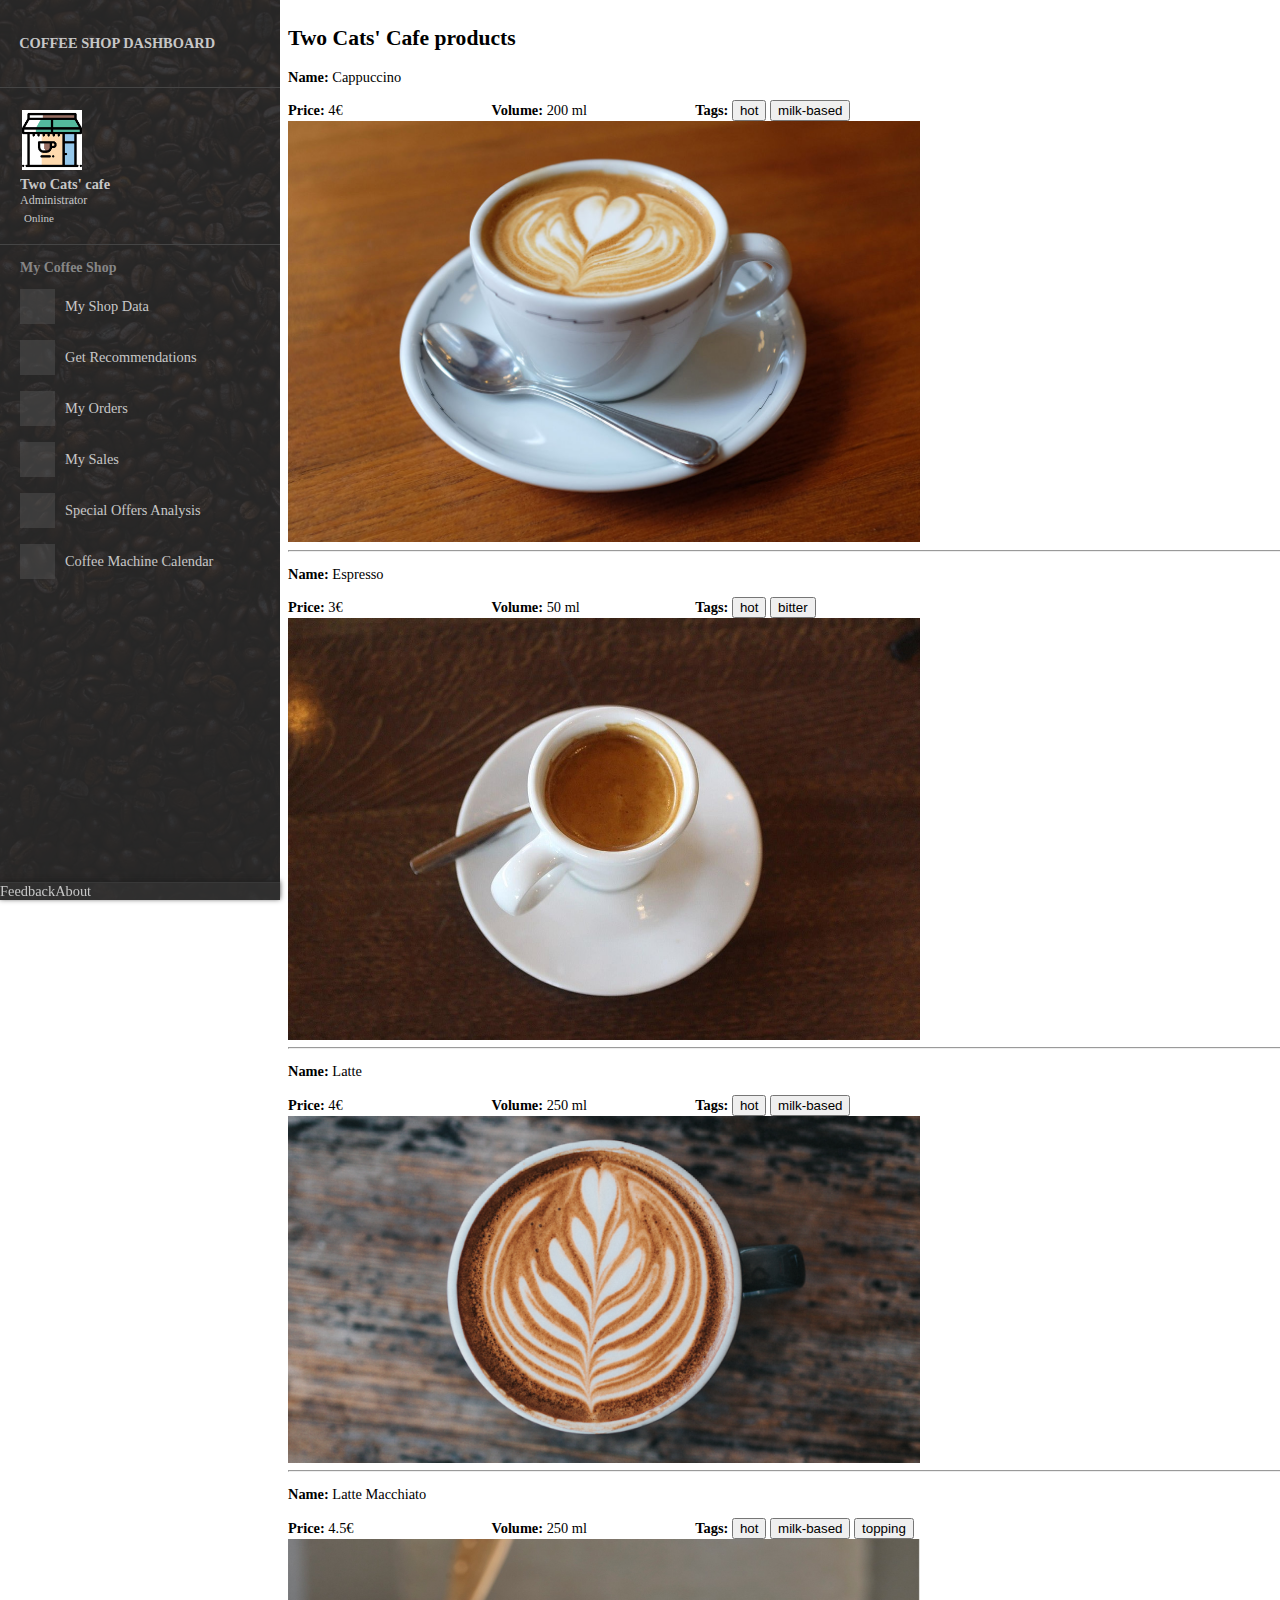
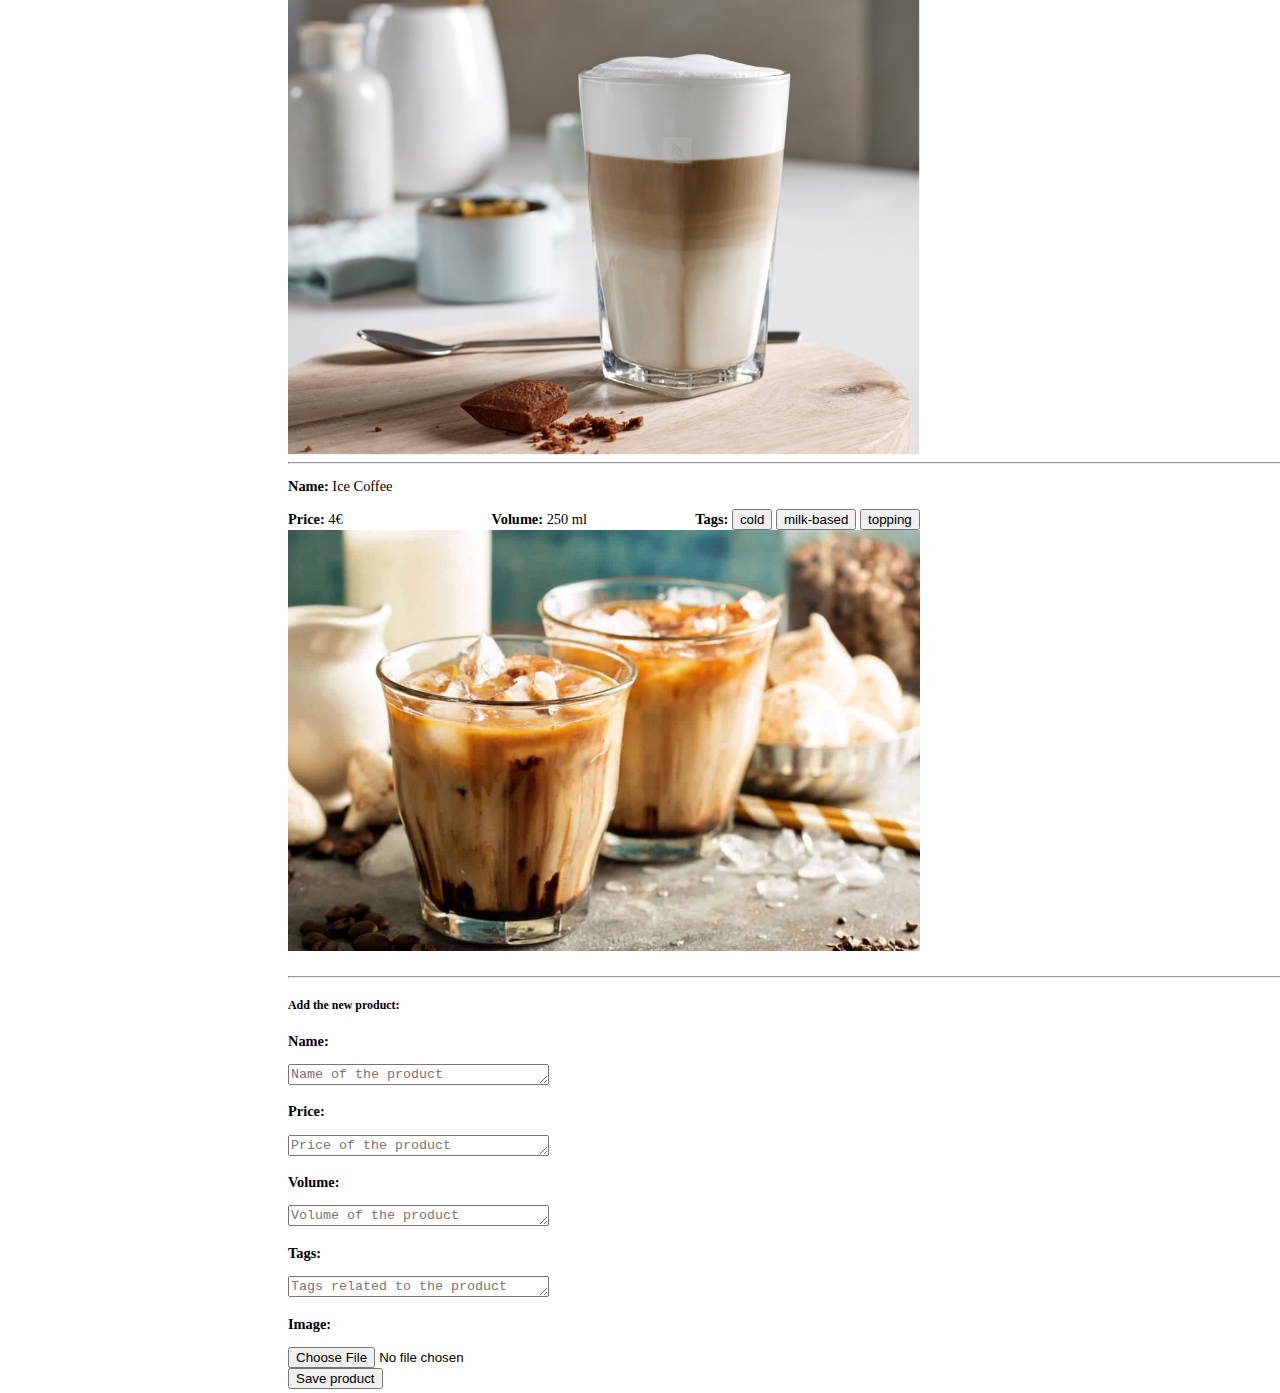
<file: products.html>
<!DOCTYPE html>
<html lang="en">

<head>
    <meta charset="utf-8">
    <meta http-equiv="X-UA-Compatible" content="IE=edge">
    <meta name="viewport" content="width=device-width, initial-scale=1">
    <meta name="description"
        content="Responsive sidebar template with sliding effect and dropdown menu based on bootstrap 3">
    <title>Coffee Shop Dashboard</title>

    <!-- using online links -->
    <link rel="stylesheet" href="https://stackpath.bootstrapcdn.com/bootstrap/4.2.1/css/bootstrap.min.css"
        integrity="sha384-GJzZqFGwb1QTTN6wy59ffF1BuGJpLSa9DkKMp0DgiMDm4iYMj70gZWKYbI706tWS" crossorigin="anonymous">
    <link rel="stylesheet" href="https://use.fontawesome.com/releases/v5.8.2/css/all.css"
        integrity="sha384-oS3vJWv+0UjzBfQzYUhtDYW+Pj2yciDJxpsK1OYPAYjqT085Qq/1cq5FLXAZQ7Ay" crossorigin="anonymous">
    <link rel="stylesheet" href="//malihu.github.io/custom-scrollbar/jquery.mCustomScrollbar.min.css">

    <!-- using local links -->
    <!-- <link rel="stylesheet" href="../node_modules/bootstrap/dist/css/bootstrap.min.css">
    <link rel="stylesheet" href="../node_modules/@fortawesome/fontawesome-free/css/all.min.css">
    <link rel="stylesheet" href="../node_modules/malihu-custom-scrollbar-plugin/jquery.mCustomScrollbar.css"> -->

    <link rel="stylesheet" href="css/main.css">
    <link rel="stylesheet" href="css/sidebar-themes.css">
    <link rel="shortcut icon" type="image/png" href="img/coffee.png" />
</head>

<body>
<div style="background-image:#; background-repeat: no-repeat;background-attachment: fixed; background-position: center;
  background-size: cover;">
    <div class="page-wrapper default-theme sidebar-bg bg2 toggled">
        <nav id="sidebar" class="sidebar-wrapper">
            <div class="sidebar-content">
                <!-- sidebar-brand  -->
                <div class="sidebar-item sidebar-brand">
                    <a href="index.html">Coffee Shop Dashboard</a>
                </div>
                <!-- sidebar-header  -->
                <div class="sidebar-item sidebar-header d-flex flex-nowrap">
                    <div class="user-pic">
                        <img class="img-responsive img-rounded" src="img/coffeeshop.png" alt="User picture">
                    </div>
                    <div class="user-info">
                        <span class="user-name">
                            <strong>Two Cats' cafe</strong>
                        </span>
                        <span class="user-role">Administrator</span>
                        <span class="user-status">
                            <i class="fa fa-circle"></i>
                            <span>Online</span>
                        </span>
                    </div>
                </div>
                
                <!-- sidebar-menu  -->
                <div class=" sidebar-item sidebar-menu">
                    <ul>
                        <li class="header-menu">
                            <span>My Coffee Shop</span>
                        </li>
                        <li class="sidebar-dropdown">
                            <a href="#">
                                <i class="fa fa-coffee"></i>
                                <span class="menu-text">My Shop Data</span>
                            </a>
                            <div class="sidebar-submenu">
                                <ul>
                                    <li>
                                        <a href="shopdata.html">Edit shop data </a>
                                    </li>
                                    <li>
                                        <a href="products.html">My products</a>
                                    </li>
                             
                                </ul>
                            </div>
                        </li>
                       <li>
                            <a href="rec.html">
                                <i class="fa fa-comment"></i>
                                <span class="menu-text">Get Recommendations</span>
                            </a>
                            
                        </li>
                        <li class="sidebar-dropdown">
                            <a href="#">
                                <i class="fa fa-shopping-cart"></i>
                                <span class="menu-text">My Orders</span>
                            </a>
                            <div class="sidebar-submenu">
                                <ul>
                                    <li>
                                      <a href="https://www.pauligprofessional.com/en/">Make an order at Paulig</a>
                                    </li>
                                    <li>
                                        <a href="ordershistory.html">Orders history</a>
                                    </li>
                             
                                </ul>
                            </div>
                        </li>
                        <li>
                            <a href="mysales.html">
                                <i class="fa fa-chart-line"></i>
                                <span class="menu-text">My Sales</span>
                            </a>
                            
                        </li>
                        <li class="sidebar-dropdown">
                            <a href="#">
                                <i class="fa fa-chart-pie"></i>
                                <span class="menu-text">Special Offers Analysis</span>
                            </a>
                            <div class="sidebar-submenu">
                                <ul>
                                    <li>
                                        <a href="addoffer.html">Add the new special offer</a>
                                    </li>
                                    <li>
                                        <a href="offer_analysis.html">Get analysis</a>
                                    </li>
                                </ul>
                            </div>
                        </li>
                        
                        <li>
						<li class="sidebar-dropdown">
                            <a href="#">
                                <i class="fa fa-calendar"></i>
								
							<span class="menu-text">Coffee Machine Calendar</span>
                            </a>
							<div class="sidebar-submenu">
                                <ul>
                                    <li>
                                     <a href="addcoffeemachine.html">Add the new coffee machine</a>
                                    </li>
                                    <li>
                                        <a href="mymachine.html">My machines overview</a>
                                    </li>
                                </ul>
                            </div>
                        </li>
						</li>
                        
                    </ul>
                </div>
                <!-- sidebar-menu  -->
            </div>
            <!-- sidebar-footer  -->
            <div class="sidebar-footer">
			
						<a href="feedback.html" aria-haspopup="true" aria-expanded="false">
                                <i class="fa fa-envelope"></i>
                                Feedback
                            </a>
			<a href="about.html" aria-haspopup="true" aria-expanded="false">
                                <i class="fa fa-file-alt"></i>
                                About
                            </a>
                
                
            </div>
		</nav>
		
		
        <!-- page-content  -->
		
        <main class="page-content pt-2">
		
            <div id="overlay" class="overlay"></div>
            <div class="container-fluid p-5">
                <div class="row">
                    <div class="form-group col-md-12">
                        <h2>Two Cats' Cafe products</h2>
                        <p><b>Name:</b> Cappuccino</p>	
						<div style="width:200px;display: inline-block;"><b>Price:</b> 4€</div>
						<div style="width:200px;display: inline-block;"><b>Volume:</b>  200 ml</div>	
						<div style="width:300px;display: inline-block;"><b>Tags:</b> <button>hot</button> <button>milk-based</button> </div>							
						<img src="img/cappuccino.jpg" style="width:50%;display:block" />
						<hr>
						
						<p><b>Name:</b> Espresso</p>
						<div style="width:200px;display: inline-block;"><b>Price:</b> 3€</div>
						<div style="width:200px;display: inline-block;"><b>Volume:</b>  50 ml</div>	
						<div style="width:300px;display: inline-block;"><b>Tags:</b> <button>hot</button> <button>bitter</button></div>		
							<img src="img/espresso.jpg" style="width:50%;display:block"  /> 
						<hr>
						
						<p><b>Name:</b> Latte</p>
						<div style="width:200px;display: inline-block;"><b>Price:</b> 4€</div>
						<div style="width:200px;display: inline-block;"><b>Volume:</b> 250 ml</div>	
						<div style="width:300px;display: inline-block;"><b>Tags:</b> <button>hot</button> <button>milk-based</button></div>	
							<img src="img/latte.jpg" style="width:50%;display:block"  /> 
						<hr>
						
						<p><b>Name:</b> Latte Macchiato</p>
						<div style="width:200px;display: inline-block;"><b>Price:</b> 4.5€</div>
						<div style="width:200px;display: inline-block;"><b>Volume:</b>  250 ml</div>	
						<div style="width:300px;display: inline-block;"><b>Tags:</b> <button>hot</button> <button>milk-based</button> <button>topping</button></div>		
							<img src="img/lattemacchiato.jpg" style="width:50%;display:block"  /> 
						<hr>			
						
						<p><b>Name:</b> Ice Coffee</p>
						<div style="width:200px;display: inline-block;"><b>Price:</b> 4€</div>
						<div style="width:200px;display: inline-block;"><b>Volume:</b> 250 ml</div>	
						<div style="width:300px;display: inline-block;"><b>Tags:</b> <button>cold</button> <button>milk-based</button> <button>topping</button></div>				
							<img src="img/icecoffee.jpg" style="width:50%;display:block"  /> 
						<br>
						
						
						
						<hr>	
						<h5>Add the new product:</h5>
						<div class="col-75">    
						<p><b>Name:</b></p>
							<textarea id="subject" name="subject" placeholder="Name of the product" rows="1" cols="30"></textarea>    
						  </div>
						  <p></p>
						  <div class="col-75">    
						<p><b>Price:</b></p>
							<textarea id="subject" name="subject" placeholder="Price of the product" rows="1" cols="30"></textarea>    
						  </div>
						  <p></p>
						  <div class="col-75">    
						<p><b>Volume:</b></p>
							<textarea id="subject" name="subject" placeholder="Volume of the product" rows="1" cols="30"></textarea>    
						  </div>
						  <p></p>
						  <div class="col-75">    
						<p><b>Tags:</b></p>
							<textarea id="subject" name="subject" placeholder="Tags related to the product" rows="1" cols="30"></textarea>    
						  </div>
						  <p></p>
						  <p><b>Image:</b></p>
						<form action="/action_page.php">
						  <input type="file" id="myFile" name="filename">
						</form>						
                    </div>
                   <div class="row">    
						  <input type="button" class="button_active" onclick="confirm('New product saved, thanks!');" value="Save product" ;>    
						</div> 
                
               
                    

                </div>


          
            </div>
        </main>
		
        <!-- page-content" -->
    </div>
    <!-- page-wrapper -->

    <!-- using online scripts -->
    <script src="https://cdnjs.cloudflare.com/ajax/libs/jquery/3.3.1/jquery.min.js"></script>
    <script src="https://cdnjs.cloudflare.com/ajax/libs/popper.js/1.14.6/umd/popper.min.js"
        integrity="sha384-wHAiFfRlMFy6i5SRaxvfOCifBUQy1xHdJ/yoi7FRNXMRBu5WHdZYu1hA6ZOblgut" crossorigin="anonymous">
    </script>
    <script src="https://stackpath.bootstrapcdn.com/bootstrap/4.2.1/js/bootstrap.min.js"
        integrity="sha384-B0UglyR+jN6CkvvICOB2joaf5I4l3gm9GU6Hc1og6Ls7i6U/mkkaduKaBhlAXv9k" crossorigin="anonymous">
    </script>
    <script src="//malihu.github.io/custom-scrollbar/jquery.mCustomScrollbar.concat.min.js"></script>

    <!-- using local scripts -->
    <!-- <script src="../node_modules/jquery/dist/jquery.min.js"></script>
    <script src="../node_modules/popper.js/dist/umd/popper.min.js"></script>
    <script src="../node_modules/bootstrap/dist/js/bootstrap.min.js"></script>
    <script src="../node_modules/malihu-custom-scrollbar-plugin/jquery.mCustomScrollbar.concat.min.js"></script> -->


    <script src="js/main.js"></script>
	</div>
</body>

</html>
</file>
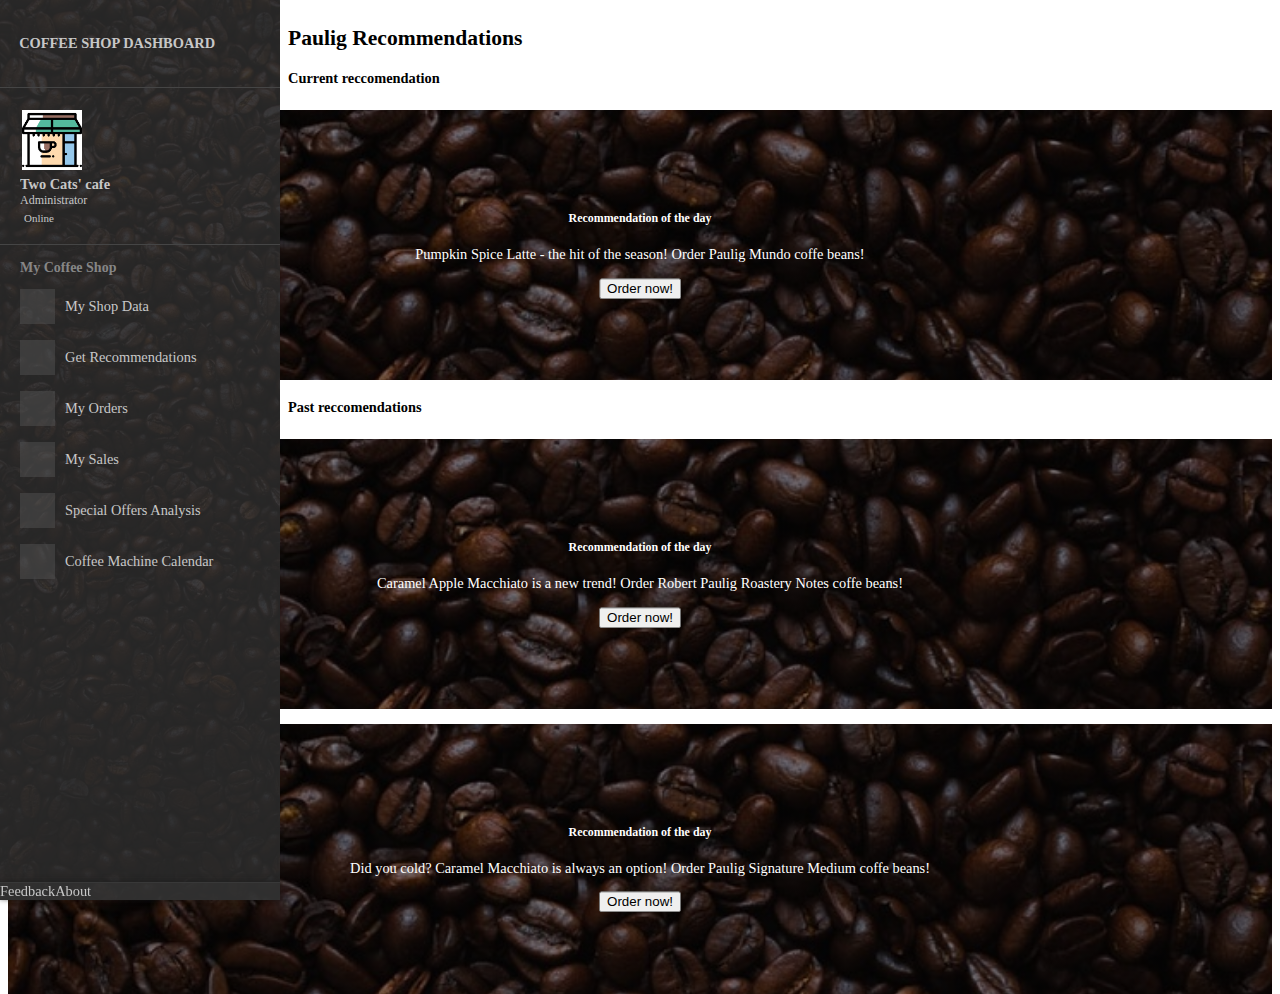
<file: rec.html>
<!DOCTYPE html>
<html lang="en">

<head>
    <meta charset="utf-8">
    <meta http-equiv="X-UA-Compatible" content="IE=edge">
    <meta name="viewport" content="width=device-width, initial-scale=1">
    <meta name="description"
        content="Responsive sidebar template with sliding effect and dropdown menu based on bootstrap 3">
    <title>Coffee Shop Dashboard</title>

    <!-- using online links -->
    <link rel="stylesheet" href="https://stackpath.bootstrapcdn.com/bootstrap/4.2.1/css/bootstrap.min.css"
        integrity="sha384-GJzZqFGwb1QTTN6wy59ffF1BuGJpLSa9DkKMp0DgiMDm4iYMj70gZWKYbI706tWS" crossorigin="anonymous">
    <link rel="stylesheet" href="https://use.fontawesome.com/releases/v5.8.2/css/all.css"
        integrity="sha384-oS3vJWv+0UjzBfQzYUhtDYW+Pj2yciDJxpsK1OYPAYjqT085Qq/1cq5FLXAZQ7Ay" crossorigin="anonymous">
    <link rel="stylesheet" href="//malihu.github.io/custom-scrollbar/jquery.mCustomScrollbar.min.css">

    <!-- using local links -->
    <!-- <link rel="stylesheet" href="../node_modules/bootstrap/dist/css/bootstrap.min.css">
    <link rel="stylesheet" href="../node_modules/@fortawesome/fontawesome-free/css/all.min.css">
    <link rel="stylesheet" href="../node_modules/malihu-custom-scrollbar-plugin/jquery.mCustomScrollbar.css"> -->

    <link rel="stylesheet" href="css/main.css">
    <link rel="stylesheet" href="css/sidebar-themes.css">
    <link rel="shortcut icon" type="image/png" href="img/coffee.png" />
</head>

<body>
<div style="background-image:#; background-repeat: no-repeat;background-attachment: fixed;
  background-size: cover;">
    <div class="page-wrapper default-theme sidebar-bg bg2 toggled">
        <nav id="sidebar" class="sidebar-wrapper">
            <div class="sidebar-content">
                <!-- sidebar-brand  -->
                <div class="sidebar-item sidebar-brand">
                    <a href="index.html">Coffee Shop Dashboard</a>
                </div>
                <!-- sidebar-header  -->
                <div class="sidebar-item sidebar-header d-flex flex-nowrap">
                    <div class="user-pic">
                        <img class="img-responsive img-rounded" src="img/coffeeshop.png" alt="User picture">
                    </div>
                    <div class="user-info">
                        <span class="user-name">
                            <strong>Two Cats' cafe</strong>
                        </span>
                        <span class="user-role">Administrator</span>
                        <span class="user-status">
                            <i class="fa fa-circle"></i>
                            <span>Online</span>
                        </span>
                    </div>
                </div>
                
                <!-- sidebar-menu  -->
                <div class=" sidebar-item sidebar-menu">
                    <ul>
                        <li class="header-menu">
                            <span>My Coffee Shop</span>
                        </li>
						 <li class="sidebar-dropdown">
                            <a href="#">
                                <i class="fa fa-coffee"></i>
                                <span class="menu-text">My Shop Data</span>
                            </a>
                            <div class="sidebar-submenu">
                                <ul>
                                    <li>
                                        <a href="shopdata.html">Edit shop data </a>
                                    </li>
                                    <li>
                                        <a href="products.html">My products</a>
                                    </li>
                             
                                </ul>
                            </div>
                        </li>
											
                       <li>
                            <a href="rec.html">
                                <i class="fa fa-comment"></i>
                                <span class="menu-text">Get Recommendations</span>
                            </a>
                            
                        </li>
                        <li class="sidebar-dropdown">
                            <a href="#">
                                <i class="fa fa-shopping-cart"></i>
                                <span class="menu-text">My Orders</span>
                            </a>
                            <div class="sidebar-submenu">
                                <ul>
                                    <li>
                                      <a href="https://www.pauligprofessional.com/en/">Make an order at Paulig</a>
                                    </li>
                                    <li>
                                        <a href="ordershistory.html">Orders history</a>
                                    </li>
                             
                                </ul>
                            </div>
                        </li>
                        <li>
                            <a href="mysales.html">
                                <i class="fa fa-chart-line"></i>
                                <span class="menu-text">My Sales</span>
                            </a>
                            
                        </li>
                        <li class="sidebar-dropdown">
                            <a href="#">
                                <i class="fa fa-chart-pie"></i>
                                <span class="menu-text">Special Offers Analysis</span>
                            </a>
                            <div class="sidebar-submenu">
                                <ul>
                                    <li>
                                        <a href="addoffer.html">Add the new special offer</a>
                                    </li>
                                    <li>
                                        <a href="offer_analysis.html">Get analysis</a>
                                    </li>
                                </ul>
                            </div>
                        </li>
                        
                        <li>
						<li class="sidebar-dropdown">
                            <a href="#">
                                <i class="fa fa-calendar"></i>
								
							<span class="menu-text">Coffee Machine Calendar</span>
                            </a>
							<div class="sidebar-submenu">
                                <ul>
                                    <li>
                                   <a href="addcoffeemachine.html">Add the new coffee machine</a>
                                    </li>
                                    <li>
                                        <a href="mymachine.html">My machines overview</a>
                                    </li>
                                </ul>
                            </div>
                        </li>
						</li>
                        
                    </ul>
                </div>
                <!-- sidebar-menu  -->
            </div>
            <!-- sidebar-footer  -->
            <div class="sidebar-footer">
			
						<a href="feedback.html" aria-haspopup="true" aria-expanded="false">
                                <i class="fa fa-envelope"></i>
                                Feedback
                            </a>
			<a href="about.html" aria-haspopup="true" aria-expanded="false">
                                <i class="fa fa-file-alt"></i>
                                About
                            </a>
                
                
            </div>
		</nav>
		
		<style>
			body, html {
    height: 100%;
}
.hero-text {
  text-align: center;
  position: absolute;
  top: 50%;
  left: 50%;
  transform: translate(-50%, -50%);
  color: white;
}
.hero-image {
  background-image: linear-gradient(rgba(0, 0, 0, 0.5), rgba(0, 0, 0, 0.5)), url("img/bg2.jpg");
  height: 30%;
  background-position: center;
  background-repeat: no-repeat;
  background-size: cover;
  position: relative;
}	  

</style>
        <!-- page-content  -->
		
        <main class="page-content pt-2">
		
            <div id="overlay" class="overlay"></div>
            <div class="container-fluid p-5">
                <div class="row">
                    <div class="form-group col-md-12">
                        <h2>Paulig Recommendations </h2>
                        <p></p>
                </div>

		<h4>Current reccomendation</h4>
	
            </div>
			
		</main>
      
			<div class="hero-image">
			  <div class="hero-text">
				<h5>Recommendation of the day</h5>
				<p>Pumpkin Spice Latte - the hit of the season! Order Paulig Mundo coffe beans!</p>
				<button onclick="location.href='https://www.pauligprofessional.com/en/coffee-1/filter-coffee-beans';">Order now!</button>
			  </div>
			</div>
			
			
			 <main class="page-content pt-2">
		
            <div id="overlay" class="overlay"></div>
            <div class="container-fluid p-5">
                <div class="row">
                    
		<h4>Past reccomendations</h4>
	
            </div>
			
		</main>
			
			
			<div class="hero-image">
			  <div class="hero-text">
				<h5>Recommendation of the day</h5>
				<p>Caramel Apple Macchiato is a new trend! Order Robert Paulig Roastery Notes coffe beans!</p>
				<button onclick="location.href='https://www.pauligprofessional.com/en/coffee-1/filter-coffee-beans';">Order now!</button>
			  </div>
			</div>
			<p></p>
			<div class="hero-image">
			  <div class="hero-text">
				<h5>Recommendation of the day</h5>
				<p>Did you cold? Caramel Macchiato is always an option! Order Paulig Signature Medium coffe beans!</p>
				<button onclick="location.href='https://www.pauligprofessional.com/en/coffee-1/filter-coffee-beans';">Order now!</button>
			  </div>
			</div>
			<p></p>
        <!-- page-content" -->
    </div>
    <!-- page-wrapper -->

    <!-- using online scripts -->
    <script src="https://cdnjs.cloudflare.com/ajax/libs/jquery/3.3.1/jquery.min.js"></script>
    <script src="https://cdnjs.cloudflare.com/ajax/libs/popper.js/1.14.6/umd/popper.min.js"
        integrity="sha384-wHAiFfRlMFy6i5SRaxvfOCifBUQy1xHdJ/yoi7FRNXMRBu5WHdZYu1hA6ZOblgut" crossorigin="anonymous">
    </script>
    <script src="https://stackpath.bootstrapcdn.com/bootstrap/4.2.1/js/bootstrap.min.js"
        integrity="sha384-B0UglyR+jN6CkvvICOB2joaf5I4l3gm9GU6Hc1og6Ls7i6U/mkkaduKaBhlAXv9k" crossorigin="anonymous">
    </script>
    <script src="//malihu.github.io/custom-scrollbar/jquery.mCustomScrollbar.concat.min.js"></script>

    <!-- using local scripts -->
    <!-- <script src="../node_modules/jquery/dist/jquery.min.js"></script>
    <script src="../node_modules/popper.js/dist/umd/popper.min.js"></script>
    <script src="../node_modules/bootstrap/dist/js/bootstrap.min.js"></script>
    <script src="../node_modules/malihu-custom-scrollbar-plugin/jquery.mCustomScrollbar.concat.min.js"></script> -->


    <script src="js/main.js"></script>
	</div>
</body>

</html>
</file>
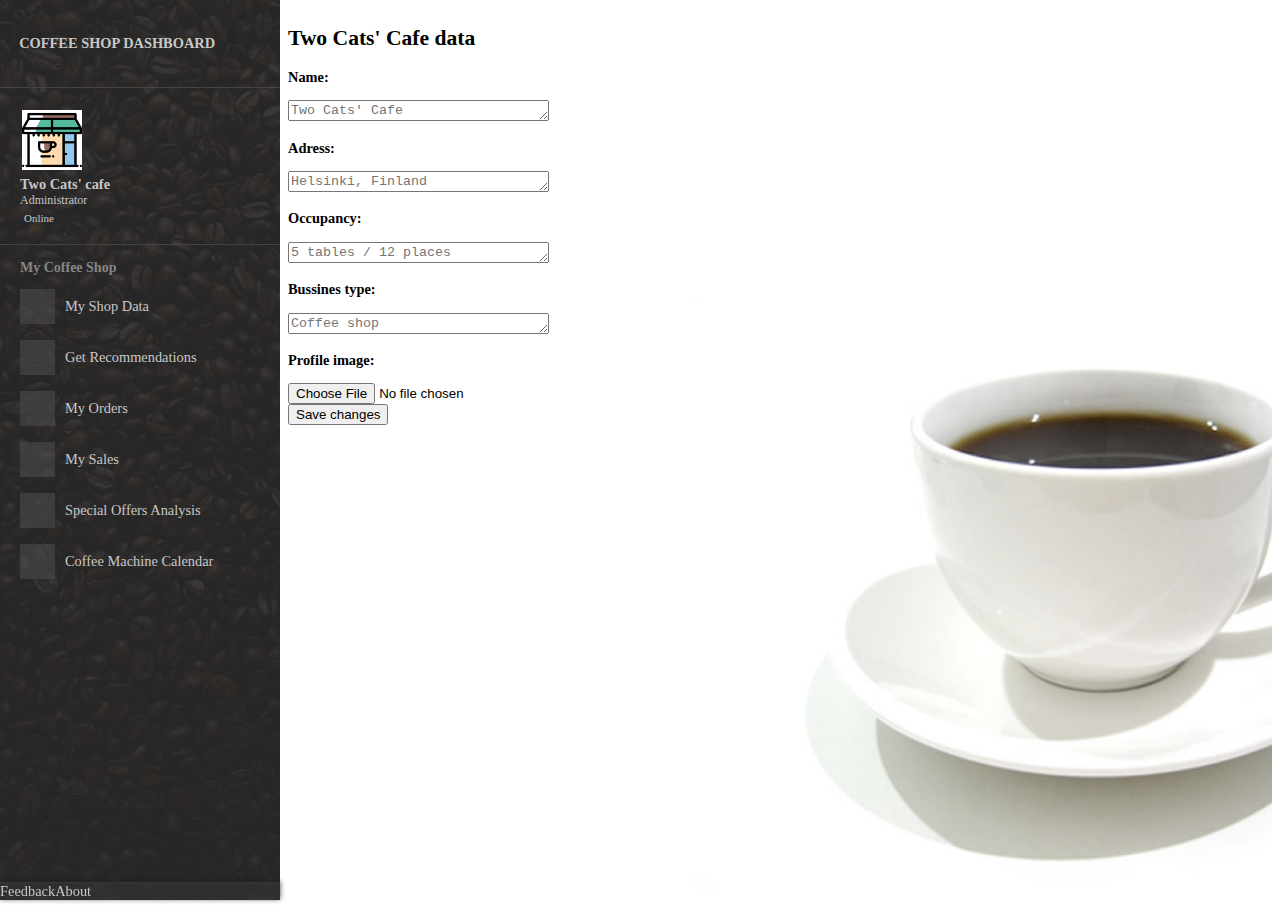
<file: shopdata.html>
<!DOCTYPE html>
<html lang="en">

<head>
    <meta charset="utf-8">
    <meta http-equiv="X-UA-Compatible" content="IE=edge">
    <meta name="viewport" content="width=device-width, initial-scale=1">
    <meta name="description"
        content="Responsive sidebar template with sliding effect and dropdown menu based on bootstrap 3">
    <title>Coffee Shop Dashboard</title>

    <!-- using online links -->
    <link rel="stylesheet" href="https://stackpath.bootstrapcdn.com/bootstrap/4.2.1/css/bootstrap.min.css"
        integrity="sha384-GJzZqFGwb1QTTN6wy59ffF1BuGJpLSa9DkKMp0DgiMDm4iYMj70gZWKYbI706tWS" crossorigin="anonymous">
    <link rel="stylesheet" href="https://use.fontawesome.com/releases/v5.8.2/css/all.css"
        integrity="sha384-oS3vJWv+0UjzBfQzYUhtDYW+Pj2yciDJxpsK1OYPAYjqT085Qq/1cq5FLXAZQ7Ay" crossorigin="anonymous">
    <link rel="stylesheet" href="//malihu.github.io/custom-scrollbar/jquery.mCustomScrollbar.min.css">

    <!-- using local links -->
    <!-- <link rel="stylesheet" href="../node_modules/bootstrap/dist/css/bootstrap.min.css">
    <link rel="stylesheet" href="../node_modules/@fortawesome/fontawesome-free/css/all.min.css">
    <link rel="stylesheet" href="../node_modules/malihu-custom-scrollbar-plugin/jquery.mCustomScrollbar.css"> -->

    <link rel="stylesheet" href="css/main.css">
    <link rel="stylesheet" href="css/sidebar-themes.css">
    <link rel="shortcut icon" type="image/png" href="img/coffee.png" />
</head>

<body>
<div style="background-image: url(img/office.jpg); background-repeat: no-repeat;background-attachment: fixed;
  background-size: cover;">
    <div class="page-wrapper default-theme sidebar-bg bg2 toggled">
        <nav id="sidebar" class="sidebar-wrapper">
            <div class="sidebar-content">
                <!-- sidebar-brand  -->
                <div class="sidebar-item sidebar-brand">
                    <a href="index.html">Coffee Shop Dashboard</a>
                </div>
                <!-- sidebar-header  -->
                <div class="sidebar-item sidebar-header d-flex flex-nowrap">
                    <div class="user-pic">
                        <img class="img-responsive img-rounded" src="img/coffeeshop.png" alt="User picture">
                    </div>
                    <div class="user-info">
                        <span class="user-name">
                            <strong>Two Cats' cafe</strong>
                        </span>
                        <span class="user-role">Administrator</span>
                        <span class="user-status">
                            <i class="fa fa-circle"></i>
                            <span>Online</span>
                        </span>
                    </div>
                </div>
                
                <!-- sidebar-menu  -->
                <div class=" sidebar-item sidebar-menu">
                    <ul>
                        <li class="header-menu">
                            <span>My Coffee Shop</span>
                        </li>
                        <li class="sidebar-dropdown">
                            <a href="#">
                                <i class="fa fa-coffee"></i>
                                <span class="menu-text">My Shop Data</span>
                            </a>
                            <div class="sidebar-submenu">
                                <ul>
                                    <li>
                                        <a href="shopdata.html">Edit shop data </a>
                                    </li>
                                    <li>
                                        <a href="products.html">My products</a>
                                    </li>
                             
                                </ul>
                            </div>
                        </li>
                       <li>
                            <a href="rec.html">
                                <i class="fa fa-comment"></i>
                                <span class="menu-text">Get Recommendations</span>
                            </a>
                            
                        </li>
                        <li class="sidebar-dropdown">
                            <a href="#">
                                <i class="fa fa-shopping-cart"></i>
                                <span class="menu-text">My Orders</span>
                            </a>
                            <div class="sidebar-submenu">
                                <ul>
                                    <li>
                                      <a href="https://www.pauligprofessional.com/en/">Make an order at Paulig</a>
                                    </li>
                                    <li>
                                        <a href="ordershistory.html">Orders history</a>
                                    </li>
                             
                                </ul>
                            </div>
                        </li>
                        <li>
                            <a href="mysales.html">
                                <i class="fa fa-chart-line"></i>
                                <span class="menu-text">My Sales</span>
                            </a>
                            
                        </li>
                        <li class="sidebar-dropdown">
                            <a href="#">
                                <i class="fa fa-chart-pie"></i>
                                <span class="menu-text">Special Offers Analysis</span>
                            </a>
                            <div class="sidebar-submenu">
                                <ul>
                                    <li>
                                        <a href="addoffer.html">Add the new special offer</a>
                                    </li>
                                    <li>
                                        <a href="offer_analysis.html">Get analysis</a>
                                    </li>
                                </ul>
                            </div>
                        </li>
                        
                        <li>
						<li class="sidebar-dropdown">
                            <a href="#">
                                <i class="fa fa-calendar"></i>
								
							<span class="menu-text">Coffee Machine Calendar</span>
                            </a>
							<div class="sidebar-submenu">
                                <ul>
                                    <li>
                                      <a href="addcoffeemachine.html">Add the new coffee machine</a>
                                    </li>
                                    <li>
                                        <a href="mymachine.html">My machines overview</a>
                                    </li>
                                </ul>
                            </div>
                        </li>
						</li>
                        
                    </ul>
                </div>
                <!-- sidebar-menu  -->
            </div>
            <!-- sidebar-footer  -->
            <div class="sidebar-footer">
			
						<a href="feedback.html" aria-haspopup="true" aria-expanded="false">
                                <i class="fa fa-envelope"></i>
                                Feedback
                            </a>
			<a href="about.html" aria-haspopup="true" aria-expanded="false">
                                <i class="fa fa-file-alt"></i>
                                About
                            </a>
                
                
            </div>
		</nav>
		
		
        <!-- page-content  -->
		
        <main class="page-content pt-2">
		
            <div id="overlay" class="overlay"></div>
            <div class="container-fluid p-5">
                <div class="row">
                    <div class="form-group col-md-12">
                        <h2>Two Cats' Cafe data</h2>
                        <p><b>Name:</b></p>
							<div class="col-75">    
							<textarea id="subject" name="subject" placeholder="Two Cats' Cafe" rows="1" cols="30"></textarea>    
						  </div> 
							<p></p>	
							
						  <p><b>Adress:</b></p>
							<div class="col-75">    
							<textarea id="subject" name="subject" placeholder="Helsinki, Finland" rows="1" cols="30"></textarea>    
						  </div> 
						  <p></p>
						  
						  <p><b>Occupancy:</b></p>
							<div class="col-75">    
							<textarea id="subject" name="subject" placeholder="5 tables / 12 places" rows="1" cols="30"></textarea>    
						  </div> 
						  <p></p>
						  
						 <p><b>Bussines type:</b></p>
							<div class="col-75">    
							<textarea id="subject" name="subject" placeholder="Coffee shop" rows="1" cols="30"></textarea>    
						  </div> 
						  <p></p>
						  
						<p><b>Profile image:</b></p>
						<form action="/action_page.php">
						  <input type="file" id="myFile" name="filename">
						</form>						
                    </div>
                   <div class="row">    
						  <input type="button" class="button_active" onclick="confirm('Data updates, thanks!');" value="Save changes" ;>    
						</div> 
                
               
                    

                </div>


          
            </div>
        </main>
		
        <!-- page-content" -->
    </div>
    <!-- page-wrapper -->

    <!-- using online scripts -->
    <script src="https://cdnjs.cloudflare.com/ajax/libs/jquery/3.3.1/jquery.min.js"></script>
    <script src="https://cdnjs.cloudflare.com/ajax/libs/popper.js/1.14.6/umd/popper.min.js"
        integrity="sha384-wHAiFfRlMFy6i5SRaxvfOCifBUQy1xHdJ/yoi7FRNXMRBu5WHdZYu1hA6ZOblgut" crossorigin="anonymous">
    </script>
    <script src="https://stackpath.bootstrapcdn.com/bootstrap/4.2.1/js/bootstrap.min.js"
        integrity="sha384-B0UglyR+jN6CkvvICOB2joaf5I4l3gm9GU6Hc1og6Ls7i6U/mkkaduKaBhlAXv9k" crossorigin="anonymous">
    </script>
    <script src="//malihu.github.io/custom-scrollbar/jquery.mCustomScrollbar.concat.min.js"></script>

    <!-- using local scripts -->
    <!-- <script src="../node_modules/jquery/dist/jquery.min.js"></script>
    <script src="../node_modules/popper.js/dist/umd/popper.min.js"></script>
    <script src="../node_modules/bootstrap/dist/js/bootstrap.min.js"></script>
    <script src="../node_modules/malihu-custom-scrollbar-plugin/jquery.mCustomScrollbar.concat.min.js"></script> -->


    <script src="js/main.js"></script>
	</div>
</body>

</html>
</file>
<file: css/main.css>
@-webkit-keyframes swing {
  0%, 30%, 50%, 70%, 100% {
    -webkit-transform: rotate(0deg);
    transform: rotate(0deg); }
  10% {
    -webkit-transform: rotate(10deg);
    transform: rotate(10deg); }
  40% {
    -webkit-transform: rotate(-10deg);
    transform: rotate(-10deg); }
  60% {
    -webkit-transform: rotate(5deg);
    transform: rotate(5deg); }
  80% {
    -webkit-transform: rotate(-5deg);
    transform: rotate(-5deg); } }

@keyframes swing {
  0%, 30%, 50%, 70%, 100% {
    -webkit-transform: rotate(0deg);
    transform: rotate(0deg); }
  10% {
    -webkit-transform: rotate(10deg);
    transform: rotate(10deg); }
  40% {
    -webkit-transform: rotate(-10deg);
    transform: rotate(-10deg); }
  60% {
    -webkit-transform: rotate(5deg);
    transform: rotate(5deg); }
  80% {
    -webkit-transform: rotate(-5deg);
    transform: rotate(-5deg); } }

@-webkit-keyframes sonar {
  0% {
    -webkit-transform: scale(0.9);
    transform: scale(0.9);
    opacity: 1; }
  100% {
    -webkit-transform: scale(2);
    transform: scale(2);
    opacity: 0; } }

@keyframes sonar {
  0% {
    -webkit-transform: scale(0.9);
    transform: scale(0.9);
    opacity: 1; }
  100% {
    -webkit-transform: scale(2);
    transform: scale(2);
    opacity: 0; } }

.sidebar-wrapper {
  width: 280px;
  height: 100%;
  max-height: 100%;
  position: fixed;
  top: 0;
  left: -280px;
  z-index: 999;
  -webkit-transition: left .3s ease, width .3s ease;
  transition: left .3s ease, width .3s ease; }
  .sidebar-wrapper ul {
    list-style-type: none;
    padding: 0;
    margin: 0; }
  .sidebar-wrapper a {
    text-decoration: none;
    -webkit-transition: color .3s ease;
    transition: color .3s ease; }
  .sidebar-wrapper .sidebar-item {
    -webkit-transition: all .3s linear;
    transition: all .3s linear; }
  .sidebar-wrapper .sidebar-content {
    max-height: calc(100% -35px);
    height: calc(100% - 35px);
    overflow-y: scroll;
    position: relative; }
    .sidebar-wrapper .sidebar-content.desktop {
      overflow-y: hidden; }
  .sidebar-wrapper .badge {
    border-radius: 0; }

.sidebar-bg .sidebar-wrapper {
  background-size: cover;
  background-position: center;
  background-repeat: no-repeat; }
  .sidebar-bg .sidebar-wrapper:before {
    content: '';
    position: absolute;
    top: 0;
    right: 0;
    bottom: 0;
    left: 0; }

.sidebar-wrapper .sidebar-brand {
  padding: 1rem 1.2rem;
  display: -webkit-box;
  display: -ms-flexbox;
  display: flex;
  -webkit-box-align: center;
  -ms-flex-align: center;
  align-items: center;
  height: 55px; }
  .sidebar-wrapper .sidebar-brand > a {
    text-transform: uppercase;
    font-weight: bold;
    -webkit-box-flex: 1;
    -ms-flex-positive: 1;
    flex-grow: 1;
    overflow: hidden;
    white-space: nowrap;
    text-overflow: ellipsis; }

.sidebar-wrapper .sidebar-header {
  padding: 20px;
  overflow: hidden; }
  .sidebar-wrapper .sidebar-header .user-pic {
    width: 60px;
    padding: 2px;
    margin-right: 15px;
    overflow: hidden; }
    .sidebar-wrapper .sidebar-header .user-pic img {
      -o-object-fit: cover;
      object-fit: cover;
      height: 100%;
      width: 100%; }
  .sidebar-wrapper .sidebar-header .user-info {
    overflow: hidden; }
    .sidebar-wrapper .sidebar-header .user-info > span {
      display: block;
      white-space: nowrap;
      text-overflow: ellipsis; }
    .sidebar-wrapper .sidebar-header .user-info .user-role {
      font-size: 12px; }
    .sidebar-wrapper .sidebar-header .user-info .user-status {
      font-size: 11px;
      margin-top: 4px; }
      .sidebar-wrapper .sidebar-header .user-info .user-status i {
        font-size: 8px;
        margin-right: 4px;
        color: #5cb85c; }

.sidebar-wrapper .sidebar-search > div {
  padding: 1rem 1.2rem; }

.sidebar-wrapper .sidebar-search input {
  border-radius: 0; }

.sidebar-wrapper .sidebar-search .input-group {
  -ms-flex-wrap: nowrap;
  flex-wrap: nowrap; }

.sidebar-wrapper .sidebar-search .input-group-append .input-group-text {
  border-radius: 0;
  border-left: 0; }

.sidebar-wrapper .sidebar-menu {
  padding-bottom: 10px; }
  .sidebar-wrapper .sidebar-menu .header-menu span {
    font-weight: bold;
    font-size: 14px;
    padding: 15px 20px 5px 20px;
    display: inline-block; }
  .sidebar-wrapper .sidebar-menu ul li a {
    display: -webkit-box;
    display: -ms-flexbox;
    display: flex;
    -ms-flex-wrap: nowrap;
    flex-wrap: nowrap;
    -webkit-box-align: center;
    -ms-flex-align: center;
    align-items: center;
    text-decoration: none;
    position: relative;
    padding: 8px 30px 8px 20px;
    width: 100%; }
    .sidebar-wrapper .sidebar-menu ul li a:hover > i::before {
      display: inline-block;
      -webkit-animation: swing ease-in-out .5s 1 alternate;
      animation: swing ease-in-out .5s 1 alternate; }
    .sidebar-wrapper .sidebar-menu ul li a i {
      margin-right: 10px;
      font-size: 12px;
      width: 35px;
      height: 35px;
      line-height: 35px;
      text-align: center;
      -ms-flex-negative: 0;
      flex-shrink: 0; }
    .sidebar-wrapper .sidebar-menu ul li a .menu-text {
      -webkit-box-flex: 1;
      -ms-flex-positive: 1;
      flex-grow: 1;
      white-space: nowrap;
      text-overflow: ellipsis;
      -ms-flex-negative: 1;
      flex-shrink: 1;
      overflow: hidden; }
  .sidebar-wrapper .sidebar-menu .sidebar-dropdown > a:after {
    font-family: "Font Awesome 5 Free";
    font-weight: 900;
    content: "\f105";
    display: inline-block;
    font-style: normal;
    font-variant: normal;
    text-rendering: auto;
    -webkit-font-smoothing: antialiased;
    -moz-osx-font-smoothing: grayscale;
    text-align: center;
    background: 0 0;
    position: absolute;
    right: 15px;
    top: 14px;
    -webkit-transition: -webkit-transform .3s ease;
    transition: -webkit-transform .3s ease;
    transition: transform .3s ease;
    transition: transform .3s ease, -webkit-transform .3s ease; }
  .sidebar-wrapper .sidebar-menu .sidebar-dropdown .sidebar-submenu {
    display: none; }
    .sidebar-wrapper .sidebar-menu .sidebar-dropdown .sidebar-submenu ul {
      padding: 5px 0; }
    .sidebar-wrapper .sidebar-menu .sidebar-dropdown .sidebar-submenu li {
      padding-left: 25px;
      font-size: 13px; }
      .sidebar-wrapper .sidebar-menu .sidebar-dropdown .sidebar-submenu li a {
        overflow: hidden;
        white-space: nowrap;
        text-overflow: ellipsis; }
        .sidebar-wrapper .sidebar-menu .sidebar-dropdown .sidebar-submenu li a:before {
          content: "\f111";
          font-family: "Font Awesome 5 Free";
          font-weight: 400;
          font-style: normal;
          display: inline-block;
          text-align: center;
          text-decoration: none;
          -webkit-font-smoothing: antialiased;
          -moz-osx-font-smoothing: grayscale;
          margin-right: 10px;
          font-size: 8px; }
        .sidebar-wrapper .sidebar-menu .sidebar-dropdown .sidebar-submenu li a .badge,
        .sidebar-wrapper .sidebar-menu .sidebar-dropdown .sidebar-submenu li a .label {
          margin-left: auto; }
  .sidebar-wrapper .sidebar-menu .sidebar-dropdown.active > a:after {
    -webkit-transform: rotate(90deg);
    transform: rotate(90deg);
    right: 15px; }

.sidebar-wrapper .sidebar-footer {
  position: absolute;
  width: 100%;
  bottom: 0;
  display: -webkit-box;
  display: -ms-flexbox;
  display: flex; }
  .sidebar-wrapper .sidebar-footer > div {
    -webkit-box-flex: 1;
    -ms-flex-positive: 1;
    flex-grow: 1;
    text-align: center;
    height: 35px;
    line-height: 35px;
    position: static;
    display: -webkit-box;
    display: -ms-flexbox;
    display: flex; }
    .sidebar-wrapper .sidebar-footer > div > a {
      -webkit-box-flex: 1;
      -ms-flex-positive: 1;
      flex-grow: 1; }
    .sidebar-wrapper .sidebar-footer > div a .notification {
      position: absolute;
      top: 0; }
    .sidebar-wrapper .sidebar-footer > div.pinned-footer {
      display: none; }
  .sidebar-wrapper .sidebar-footer .dropdown-menu {
    bottom: 36px;
    left: 0 !important;
    top: initial !important;
    right: 0;
    -webkit-transform: none !important;
    transform: none !important;
    border-radius: 0;
    font-size: .9rem; }
  .sidebar-wrapper .sidebar-footer .messages .dropdown-item {
    padding: .25rem 1rem; }
  .sidebar-wrapper .sidebar-footer .messages .messages-header {
    padding: 0 1rem; }
  .sidebar-wrapper .sidebar-footer .messages .message-content {
    display: -webkit-box;
    display: -ms-flexbox;
    display: flex; }
    .sidebar-wrapper .sidebar-footer .messages .message-content .pic {
      width: 40px;
      height: 40px;
      overflow: hidden; }
      .sidebar-wrapper .sidebar-footer .messages .message-content .pic img {
        -o-object-fit: cover;
        object-fit: cover;
        height: 100%; }
    .sidebar-wrapper .sidebar-footer .messages .message-content .content {
      line-height: 1.6;
      padding-left: 5px;
      width: calc(100% - 40px); }
      .sidebar-wrapper .sidebar-footer .messages .message-content .content .message-title {
        font-size: 13px; }
      .sidebar-wrapper .sidebar-footer .messages .message-content .content .message-detail {
        font-size: 12px;
        white-space: nowrap;
        overflow: hidden;
        text-overflow: ellipsis; }
  .sidebar-wrapper .sidebar-footer .notifications .dropdown-item {
    padding: .25rem 1rem; }
  .sidebar-wrapper .sidebar-footer .notifications .notifications-header {
    padding: 0 1rem; }
  .sidebar-wrapper .sidebar-footer .notifications .notification-content {
    display: -webkit-box;
    display: -ms-flexbox;
    display: flex; }
    .sidebar-wrapper .sidebar-footer .notifications .notification-content .icon {
      width: 40px;
      height: 40px; }
      .sidebar-wrapper .sidebar-footer .notifications .notification-content .icon i {
        width: 35px;
        height: 35px;
        text-align: center;
        line-height: 35px; }
    .sidebar-wrapper .sidebar-footer .notifications .notification-content .content {
      line-height: 1.6;
      padding-left: 5px;
      width: calc(100% - 40px); }
      .sidebar-wrapper .sidebar-footer .notifications .notification-content .content .notification-time {
        font-size: .7rem;
        color: #828282; }
      .sidebar-wrapper .sidebar-footer .notifications .notification-content .content .notification-detail {
        font-size: 12px;
        white-space: nowrap;
        overflow: hidden;
        text-overflow: ellipsis; }
  .sidebar-wrapper .sidebar-footer .badge-sonar {
    display: inline-block;
    background: #d86703;
    border-radius: 50%;
    height: 8px;
    width: 8px;
    position: absolute;
    top: 0; }
    .sidebar-wrapper .sidebar-footer .badge-sonar:after {
      content: '';
      position: absolute;
      top: 0;
      left: 0;
      border: 2px solid #d86703;
      opacity: 0;
      border-radius: 50%;
      width: 100%;
      height: 100%;
      -webkit-animation: sonar 1.5s infinite;
      animation: sonar 1.5s infinite; }

body {
  font-size: .9rem; }

/*----------------page-wrapper----------------*/
.page-wrapper {
  height: 100vh; }
  .page-wrapper .theme {
    width: 40px;
    height: 40px;
    display: inline-block;
    margin: 2px;
    background-size: cover; }
  .page-wrapper .theme.selected {
    border: 2px solid #00c7ff; }
  .page-wrapper .theme.default-theme {
    background: #1d1d1d; }
  .page-wrapper .theme.chiller-theme {
    background: #374140; }
  .page-wrapper .theme.legacy-theme {
    background: #2e333c; }
  .page-wrapper .theme.ice-theme {
    background: #3a4d56; }
  .page-wrapper .theme.cool-theme {
    background: #46454c; }
  .page-wrapper .theme.light-theme {
    background: #ececec; }
  .page-wrapper .page-content {
    display: inline-block;
    width: 100%;
    -webkit-transition: padding-left .3s ease;
    transition: padding-left .3s ease;
    overflow-x: hidden; }
    .page-wrapper .page-content .overlay {
      position: fixed;
      top: 0;
      right: 0;
      bottom: 0;
      left: 0;
      z-index: 998;
      background: #000;
      opacity: .5;
      display: none; }
  .page-wrapper.toggled .sidebar-wrapper {
    left: 0px; }
  @media screen and (min-width: 768px) {
    .page-wrapper.toggled .page-content {
      padding-left: 280px; } }
  @media screen and (max-width: 768px) {
    .page-wrapper.toggled .page-content .overlay {
      display: block; } }
  @media screen and (min-width: 768px) {
    .page-wrapper.toggled.pinned .page-content {
      padding-left: 80px; } }
  .page-wrapper.pinned:not(.sidebar-hovered) .sidebar-wrapper {
    width: 80px; }
    .page-wrapper.pinned:not(.sidebar-hovered) .sidebar-wrapper .sidebar-header {
      padding: 10px; }
      .page-wrapper.pinned:not(.sidebar-hovered) .sidebar-wrapper .sidebar-header .user-pic {
        margin: 0 auto;
        width: 50px;
        float: none; }
        .page-wrapper.pinned:not(.sidebar-hovered) .sidebar-wrapper .sidebar-header .user-pic img {
          margin: auto; }
    .page-wrapper.pinned:not(.sidebar-hovered) .sidebar-wrapper .sidebar-search input,
    .page-wrapper.pinned:not(.sidebar-hovered) .sidebar-wrapper .sidebar-header .user-info,
    .page-wrapper.pinned:not(.sidebar-hovered) .sidebar-wrapper .sidebar-menu .header-menu,
    .page-wrapper.pinned:not(.sidebar-hovered) .sidebar-wrapper .sidebar-menu .sidebar-submenu,
    .page-wrapper.pinned:not(.sidebar-hovered) .sidebar-wrapper .sidebar-menu ul > li > a > span,
    .page-wrapper.pinned:not(.sidebar-hovered) .sidebar-wrapper .sidebar-menu ul > li > a::after,
    .page-wrapper.pinned:not(.sidebar-hovered) .sidebar-wrapper .sidebar-footer > div:not(.pinned-footer) {
      display: none !important; }
    .page-wrapper.pinned:not(.sidebar-hovered) .sidebar-wrapper .sidebar-search .input-group-text {
      height: 35px; }
    .page-wrapper.pinned:not(.sidebar-hovered) .sidebar-wrapper .sidebar-footer > div.pinned-footer {
      display: block; }
  .page-wrapper .mCSB_scrollTools {
    width: 6px; }
  .page-wrapper .mCSB_inside > .mCSB_container {
    margin-right: 0px; }

/*----------sidebar background images --------------*/
.sidebar-bg.bg1 .sidebar-wrapper {
  background-image: url(../img/bg1.jpg); }

.sidebar-bg.bg2 .sidebar-wrapper {
  background-image: url(../img/bg2.jpg); }

.sidebar-bg.bg3 .sidebar-wrapper {
  background-image: url(../img/bg3.jpg); }

.sidebar-bg.bg4 .sidebar-wrapper {
  background-image: url(../img/bg4.jpg); }

[data-bg="bg1"] {
  background-image: url(../img/bg1.jpg); }

[data-bg="bg2"] {
  background-image: url(../img/bg2.jpg); }

[data-bg="bg3"] {
  background-image: url(../img/bg3.jpg); }

[data-bg="bg4"] {
  background-image: url(../img/bg4.jpg); }

/*---- border-radius ------*/
.border-radius-on .sidebar-header .user-pic {
  border-radius: 12px; }

.border-radius-on .badge {
  border-radius: 8px; }

.border-radius-on .sidebar-menu ul li i {
  border-radius: 4px; }

.border-radius-on .sidebar-footer .dropdown-menu {
  border-top-left-radius: 4px;
  border-top-right-radius: 4px; }
  .border-radius-on .sidebar-footer .dropdown-menu .notification-content i,
  .border-radius-on .sidebar-footer .dropdown-menu .message-content .pic {
    border-radius: 4px; }

.border-radius-on .sidebar-search input {
  border-top-left-radius: 4px;
  border-bottom-left-radius: 4px; }

.border-radius-on .sidebar-search .input-group-append .input-group-text {
  border-top-right-radius: 4px;
  border-bottom-right-radius: 4px; }


/*------ /sidebar toggle ------*/

/*------ real time page charts ------*/
#users-device-doughnut-chart,
#users-medium-pie-chart,
#users-category-pie-chart,
#page-views-per-second-column-chart,
#page-views-per-minute-column-chart,
#users-state-bar-chart {
  height: 300px;
}
/*------ /real time page charts ------*/

/*------ overview page charts ------*/
#revenue-spline-area-chart,
#annual-revenue-by-category-pie-chart,
#monthly-revenue-by-category-column-chart {
	height: 300px;
}

#visitors-chart,
#users-spline-chart {
	height: 320px;
}
/*------ /overview page charts ------*/

.card {
	background-color: inherit;
	border: none;
}

.card-title {
	border-bottom: 1px solid;
	padding-bottom: 10px;
	font-size: 	26px;
	font-weight: 300;
}

#revenue-tag, .custom-tag {
	background-color: #d9695f;
	border-radius: 0;
	font-weight: 400;
	vertical-align: top;
}

.custom-tag {
	font-size: 100%;
}

#visitors-chart-back-button {
	padding: 0.3rem 0.6rem;
}

#visitors-chart-tag {
	position: absolute;
}
</file>
<file: css/sidebar-themes.css>
.default-theme .sidebar-wrapper {
  background-color: #1d1d1d; }
  .default-theme .sidebar-wrapper .sidebar-item {
    border-top: 1px solid #2b2b2b; }
    .default-theme .sidebar-wrapper .sidebar-item:first-child {
      border-top: none; }
  .default-theme .sidebar-wrapper a:not(.dropdown-item),
  .default-theme .sidebar-wrapper .sidebar-header,
  .default-theme .sidebar-wrapper .sidebar-search input,
  .default-theme .sidebar-wrapper .sidebar-search i {
    color: #adadad; }
  .default-theme .sidebar-wrapper a:not(.dropdown-item):hover,
  .default-theme .sidebar-wrapper .sidebar-menu li.active > a {
    color: #d8d8d8; }
  .default-theme .sidebar-wrapper .sidebar-search input.search-menu,
  .default-theme .sidebar-wrapper .sidebar-search .input-group-text {
    background-color: #2b2b2b;
    border: none;
    -webkit-box-shadow: none;
    box-shadow: none;
    margin-left: 1px; }
  .default-theme .sidebar-wrapper .sidebar-menu a:hover i,
  .default-theme .sidebar-wrapper .sidebar-menu a:hover:before,
  .default-theme .sidebar-wrapper .sidebar-menu li.active a i {
    color: #22ff16; }
  .default-theme .sidebar-wrapper .sidebar-menu ul li a i {
    background-color: #2b2b2b; }
  .default-theme .sidebar-wrapper .sidebar-menu .sidebar-dropdown div {
    background-color: #2b2b2b; }
  .default-theme .sidebar-wrapper .sidebar-menu .header-menu span {
    color: #868686; }
  .default-theme .sidebar-wrapper .sidebar-footer {
    background-color: #2b2b2b;
    -webkit-box-shadow: 0px -1px 5px #1d1d1d;
    box-shadow: 0px -1px 5px #1d1d1d;
    border-top: 2px solid #2b2b2b; }
  .default-theme .sidebar-wrapper .sidebar-footer > div:first-child {
    border-left: 5px; }
  .default-theme .sidebar-wrapper .sidebar-footer > div:last-child {
    border-right: 5px; }

.default-theme.toggled #close-sidebar {
  color: #adadad; }

.default-theme.toggled #close-sidebar:hover {
  color: #d8d8d8; }

.default-theme .mCSB_scrollTools .mCSB_dragger .mCSB_dragger_bar,
.default-theme .mCSB_scrollTools .mCSB_dragger.mCSB_dragger_onDrag .mCSB_dragger_bar,
.default-theme .mCSB_scrollTools .mCSB_dragger:hover .mCSB_dragger_bar {
  background-color: #525965;
  border-radius: 0; }

.default-theme .mCSB_scrollTools .mCSB_draggerRail {
  background-color: transparent; }

.default-theme.sidebar-bg .sidebar-wrapper:before {
  background-color: rgba(42, 42, 42, 0.9); }

.default-theme.sidebar-bg .sidebar-wrapper a:not(.dropdown-item),
.default-theme.sidebar-bg .sidebar-wrapper .sidebar-header,
.default-theme.sidebar-bg .sidebar-wrapper .sidebar-search input,
.default-theme.sidebar-bg .sidebar-wrapper .sidebar-search i {
  color: #c7c7c7; }

.default-theme.sidebar-bg .sidebar-wrapper a:not(.dropdown-item):hover,
.default-theme.sidebar-bg .sidebar-wrapper .sidebar-menu li.active > a {
  color: #f2f2f2; }

.default-theme.sidebar-bg .sidebar-wrapper .sidebar-item {
  border-color: #454545; }

.default-theme.sidebar-bg .sidebar-wrapper .sidebar-search input.search-menu,
.default-theme.sidebar-bg .sidebar-wrapper .sidebar-search .input-group-text {
  background-color: rgba(81, 81, 81, 0.5); }

.default-theme.sidebar-bg .sidebar-wrapper .sidebar-menu .sidebar-dropdown div {
  background-color: rgba(81, 81, 81, 0.5); }

.default-theme.sidebar-bg .sidebar-wrapper .sidebar-menu ul li a i {
  background-color: rgba(81, 81, 81, 0.5); }

.default-theme.sidebar-bg .sidebar-wrapper .sidebar-footer {
  background-color: rgba(56, 56, 56, 0.5);
  -webkit-box-shadow: 0px -1px 5px rgba(29, 29, 29, 0.8);
  box-shadow: 0px -1px 5px rgba(29, 29, 29, 0.8);
  border-top: 1px solid #383838; }

.chiller-theme .sidebar-wrapper {
  background-color: #2A2C2B; }
  .chiller-theme .sidebar-wrapper .sidebar-item {
    border-top: 1px solid #374140; }
    .chiller-theme .sidebar-wrapper .sidebar-item:first-child {
      border-top: none; }
  .chiller-theme .sidebar-wrapper a:not(.dropdown-item),
  .chiller-theme .sidebar-wrapper .sidebar-header,
  .chiller-theme .sidebar-wrapper .sidebar-search input,
  .chiller-theme .sidebar-wrapper .sidebar-search i {
    color: #D9CB9E; }
  .chiller-theme .sidebar-wrapper a:not(.dropdown-item):hover,
  .chiller-theme .sidebar-wrapper .sidebar-menu li.active > a {
    color: #ffe79a; }
  .chiller-theme .sidebar-wrapper .sidebar-search input.search-menu,
  .chiller-theme .sidebar-wrapper .sidebar-search .input-group-text {
    background-color: #374140;
    border: none;
    -webkit-box-shadow: none;
    box-shadow: none;
    margin-left: 1px; }
  .chiller-theme .sidebar-wrapper .sidebar-menu a:hover i,
  .chiller-theme .sidebar-wrapper .sidebar-menu a:hover:before,
  .chiller-theme .sidebar-wrapper .sidebar-menu li.active a i {
    color: #ffbe00; }
  .chiller-theme .sidebar-wrapper .sidebar-menu ul li a i {
    background-color: #374140; }
  .chiller-theme .sidebar-wrapper .sidebar-menu .sidebar-dropdown div {
    background-color: #374140; }
  .chiller-theme .sidebar-wrapper .sidebar-menu .header-menu span {
    color: #a29464; }
  .chiller-theme .sidebar-wrapper .sidebar-footer {
    background-color: #374140;
    -webkit-box-shadow: 0px -1px 5px #2A2C2B;
    box-shadow: 0px -1px 5px #2A2C2B;
    border-top: 1px solid #374140; }
  .chiller-theme .sidebar-wrapper .sidebar-footer > div:first-child {
    border-left: none; }
  .chiller-theme .sidebar-wrapper .sidebar-footer > div:last-child {
    border-right: none; }

.chiller-theme.toggled #close-sidebar {
  color: #D9CB9E; }

.chiller-theme.toggled #close-sidebar:hover {
  color: #ffe79a; }

.chiller-theme .mCSB_scrollTools .mCSB_dragger .mCSB_dragger_bar,
.chiller-theme .mCSB_scrollTools .mCSB_dragger.mCSB_dragger_onDrag .mCSB_dragger_bar,
.chiller-theme .mCSB_scrollTools .mCSB_dragger:hover .mCSB_dragger_bar {
  background-color: #525965;
  border-radius: 0; }

.chiller-theme .mCSB_scrollTools .mCSB_draggerRail {
  background-color: transparent; }

.chiller-theme.sidebar-bg .sidebar-wrapper:before {
  background-color: rgba(54, 57, 56, 0.9); }

.chiller-theme.sidebar-bg .sidebar-wrapper a:not(.dropdown-item),
.chiller-theme.sidebar-bg .sidebar-wrapper .sidebar-header,
.chiller-theme.sidebar-bg .sidebar-wrapper .sidebar-search input,
.chiller-theme.sidebar-bg .sidebar-wrapper .sidebar-search i {
  color: #e7dfc3; }

.chiller-theme.sidebar-bg .sidebar-wrapper a:not(.dropdown-item):hover,
.chiller-theme.sidebar-bg .sidebar-wrapper .sidebar-menu li.active > a {
  color: #fff3cd; }

.chiller-theme.sidebar-bg .sidebar-wrapper .sidebar-item {
  border-color: #4e5d5b; }

.chiller-theme.sidebar-bg .sidebar-wrapper .sidebar-search input.search-menu,
.chiller-theme.sidebar-bg .sidebar-wrapper .sidebar-search .input-group-text {
  background-color: rgba(90, 106, 105, 0.5); }

.chiller-theme.sidebar-bg .sidebar-wrapper .sidebar-menu .sidebar-dropdown div {
  background-color: rgba(90, 106, 105, 0.5); }

.chiller-theme.sidebar-bg .sidebar-wrapper .sidebar-menu ul li a i {
  background-color: rgba(90, 106, 105, 0.5); }

.chiller-theme.sidebar-bg .sidebar-wrapper .sidebar-footer {
  background-color: rgba(67, 79, 78, 0.5);
  -webkit-box-shadow: 0px -1px 5px rgba(42, 44, 43, 0.8);
  box-shadow: 0px -1px 5px rgba(42, 44, 43, 0.8);
  border-top: 1px solid #434f4e; }

.legacy-theme .sidebar-wrapper {
  background-color: #1e2229; }
  .legacy-theme .sidebar-wrapper .sidebar-item {
    border-top: 1px solid #2e333c; }
    .legacy-theme .sidebar-wrapper .sidebar-item:first-child {
      border-top: none; }
  .legacy-theme .sidebar-wrapper a:not(.dropdown-item),
  .legacy-theme .sidebar-wrapper .sidebar-header,
  .legacy-theme .sidebar-wrapper .sidebar-search input,
  .legacy-theme .sidebar-wrapper .sidebar-search i {
    color: #818896; }
  .legacy-theme .sidebar-wrapper a:not(.dropdown-item):hover,
  .legacy-theme .sidebar-wrapper .sidebar-menu li.active > a {
    color: #b8bfce; }
  .legacy-theme .sidebar-wrapper .sidebar-search input.search-menu,
  .legacy-theme .sidebar-wrapper .sidebar-search .input-group-text {
    background-color: #2e333c;
    border: none;
    -webkit-box-shadow: none;
    box-shadow: none;
    margin-left: 1px; }
  .legacy-theme .sidebar-wrapper .sidebar-menu a:hover i,
  .legacy-theme .sidebar-wrapper .sidebar-menu a:hover:before,
  .legacy-theme .sidebar-wrapper .sidebar-menu li.active a i {
    color: #16c7ff; }
  .legacy-theme .sidebar-wrapper .sidebar-menu ul li a i {
    background-color: #2e333c; }
  .legacy-theme .sidebar-wrapper .sidebar-menu .sidebar-dropdown div {
    background-color: #2e333c; }
  .legacy-theme .sidebar-wrapper .sidebar-menu .header-menu span {
    color: #646e80; }
  .legacy-theme .sidebar-wrapper .sidebar-footer {
    background-color: #22262d;
    -webkit-box-shadow: 0px -1px 5px #16191f;
    box-shadow: 0px -1px 5px #16191f;
    border-top: 1px solid #2e333c; }
  .legacy-theme .sidebar-wrapper .sidebar-footer > div:first-child {
    border-left: none; }
  .legacy-theme .sidebar-wrapper .sidebar-footer > div:last-child {
    border-right: none; }

.legacy-theme.toggled #close-sidebar {
  color: #818896; }

.legacy-theme.toggled #close-sidebar:hover {
  color: #b8bfce; }

.legacy-theme .mCSB_scrollTools .mCSB_dragger .mCSB_dragger_bar,
.legacy-theme .mCSB_scrollTools .mCSB_dragger.mCSB_dragger_onDrag .mCSB_dragger_bar,
.legacy-theme .mCSB_scrollTools .mCSB_dragger:hover .mCSB_dragger_bar {
  background-color: #525965;
  border-radius: 0; }

.legacy-theme .mCSB_scrollTools .mCSB_draggerRail {
  background-color: transparent; }

.legacy-theme.sidebar-bg .sidebar-wrapper:before {
  background-color: rgba(41, 46, 56, 0.9); }

.legacy-theme.sidebar-bg .sidebar-wrapper a:not(.dropdown-item),
.legacy-theme.sidebar-bg .sidebar-wrapper .sidebar-header,
.legacy-theme.sidebar-bg .sidebar-wrapper .sidebar-search input,
.legacy-theme.sidebar-bg .sidebar-wrapper .sidebar-search i {
  color: #9da2ad; }

.legacy-theme.sidebar-bg .sidebar-wrapper a:not(.dropdown-item):hover,
.legacy-theme.sidebar-bg .sidebar-wrapper .sidebar-menu li.active > a {
  color: #d6dae3; }

.legacy-theme.sidebar-bg .sidebar-wrapper .sidebar-item {
  border-color: #444c59; }

.legacy-theme.sidebar-bg .sidebar-wrapper .sidebar-search input.search-menu,
.legacy-theme.sidebar-bg .sidebar-wrapper .sidebar-search .input-group-text {
  background-color: rgba(79, 88, 103, 0.5); }

.legacy-theme.sidebar-bg .sidebar-wrapper .sidebar-menu .sidebar-dropdown div {
  background-color: rgba(79, 88, 103, 0.5); }

.legacy-theme.sidebar-bg .sidebar-wrapper .sidebar-menu ul li a i {
  background-color: rgba(79, 88, 103, 0.5); }

.legacy-theme.sidebar-bg .sidebar-wrapper .sidebar-footer {
  background-color: rgba(45, 50, 60, 0.5);
  -webkit-box-shadow: 0px -1px 5px rgba(22, 25, 31, 0.8);
  box-shadow: 0px -1px 5px rgba(22, 25, 31, 0.8);
  border-top: 1px solid #393f4a; }

.cool-theme .sidebar-wrapper {
  background-color: #38373D; }
  .cool-theme .sidebar-wrapper .sidebar-item {
    border-top: 1px solid #46454c; }
    .cool-theme .sidebar-wrapper .sidebar-item:first-child {
      border-top: none; }
  .cool-theme .sidebar-wrapper a:not(.dropdown-item),
  .cool-theme .sidebar-wrapper .sidebar-header,
  .cool-theme .sidebar-wrapper .sidebar-search input,
  .cool-theme .sidebar-wrapper .sidebar-search i {
    color: #918F9E; }
  .cool-theme .sidebar-wrapper a:not(.dropdown-item):hover,
  .cool-theme .sidebar-wrapper .sidebar-menu li.active > a {
    color: #b3b8c1; }
  .cool-theme .sidebar-wrapper .sidebar-search input.search-menu,
  .cool-theme .sidebar-wrapper .sidebar-search .input-group-text {
    background-color: #46454c;
    border: none;
    -webkit-box-shadow: none;
    box-shadow: none;
    margin-left: 1px; }
  .cool-theme .sidebar-wrapper .sidebar-menu a:hover i,
  .cool-theme .sidebar-wrapper .sidebar-menu a:hover:before,
  .cool-theme .sidebar-wrapper .sidebar-menu li.active a i {
    color: #fe6fff; }
  .cool-theme .sidebar-wrapper .sidebar-menu ul li a i {
    background-color: #46454c; }
  .cool-theme .sidebar-wrapper .sidebar-menu .sidebar-dropdown div {
    background-color: #46454c; }
  .cool-theme .sidebar-wrapper .sidebar-menu .header-menu span {
    color: #747479; }
  .cool-theme .sidebar-wrapper .sidebar-footer {
    background-color: #414046;
    -webkit-box-shadow: 0px -1px 5px #2a292d;
    box-shadow: 0px -1px 5px #2a292d;
    border-top: 1px solid #46454c; }
  .cool-theme .sidebar-wrapper .sidebar-footer > div:first-child {
    border-left: none; }
  .cool-theme .sidebar-wrapper .sidebar-footer > div:last-child {
    border-right: none; }

.cool-theme.toggled #close-sidebar {
  color: #918F9E; }

.cool-theme.toggled #close-sidebar:hover {
  color: #b3b8c1; }

.cool-theme .mCSB_scrollTools .mCSB_dragger .mCSB_dragger_bar,
.cool-theme .mCSB_scrollTools .mCSB_dragger.mCSB_dragger_onDrag .mCSB_dragger_bar,
.cool-theme .mCSB_scrollTools .mCSB_dragger:hover .mCSB_dragger_bar {
  background-color: #918F9E;
  border-radius: 0; }

.cool-theme .mCSB_scrollTools .mCSB_draggerRail {
  background-color: transparent; }

.cool-theme.sidebar-bg .sidebar-wrapper:before {
  background-color: rgba(68, 67, 74, 0.9); }

.cool-theme.sidebar-bg .sidebar-wrapper a:not(.dropdown-item),
.cool-theme.sidebar-bg .sidebar-wrapper .sidebar-header,
.cool-theme.sidebar-bg .sidebar-wrapper .sidebar-search input,
.cool-theme.sidebar-bg .sidebar-wrapper .sidebar-search i {
  color: #acaab6; }

.cool-theme.sidebar-bg .sidebar-wrapper a:not(.dropdown-item):hover,
.cool-theme.sidebar-bg .sidebar-wrapper .sidebar-menu li.active > a {
  color: #cfd2d8; }

.cool-theme.sidebar-bg .sidebar-wrapper .sidebar-item {
  border-color: #5f5d67; }

.cool-theme.sidebar-bg .sidebar-wrapper .sidebar-search input.search-menu,
.cool-theme.sidebar-bg .sidebar-wrapper .sidebar-search .input-group-text {
  background-color: rgba(107, 105, 116, 0.5); }

.cool-theme.sidebar-bg .sidebar-wrapper .sidebar-menu .sidebar-dropdown div {
  background-color: rgba(107, 105, 116, 0.5); }

.cool-theme.sidebar-bg .sidebar-wrapper .sidebar-menu ul li a i {
  background-color: rgba(107, 105, 116, 0.5); }

.cool-theme.sidebar-bg .sidebar-wrapper .sidebar-footer {
  background-color: rgba(77, 76, 83, 0.5);
  -webkit-box-shadow: 0px -1px 5px rgba(42, 41, 45, 0.8);
  box-shadow: 0px -1px 5px rgba(42, 41, 45, 0.8);
  border-top: 1px solid #525159; }

.ice-theme .sidebar-wrapper {
  background-color: #2B3A42; }
  .ice-theme .sidebar-wrapper .sidebar-item {
    border-top: 1px solid #3a4d56; }
    .ice-theme .sidebar-wrapper .sidebar-item:first-child {
      border-top: none; }
  .ice-theme .sidebar-wrapper a:not(.dropdown-item),
  .ice-theme .sidebar-wrapper .sidebar-header,
  .ice-theme .sidebar-wrapper .sidebar-search input,
  .ice-theme .sidebar-wrapper .sidebar-search i {
    color: #9eb7c3; }
  .ice-theme .sidebar-wrapper a:not(.dropdown-item):hover,
  .ice-theme .sidebar-wrapper .sidebar-menu li.active > a {
    color: #EFEFEF; }
  .ice-theme .sidebar-wrapper .sidebar-search input.search-menu,
  .ice-theme .sidebar-wrapper .sidebar-search .input-group-text {
    background-color: #3a4d56;
    border: none;
    -webkit-box-shadow: none;
    box-shadow: none;
    margin-left: 1px; }
  .ice-theme .sidebar-wrapper .sidebar-menu a:hover i,
  .ice-theme .sidebar-wrapper .sidebar-menu a:hover:before,
  .ice-theme .sidebar-wrapper .sidebar-menu li.active a i {
    color: #38fbc7; }
  .ice-theme .sidebar-wrapper .sidebar-menu ul li a i {
    background-color: #3a4d56; }
  .ice-theme .sidebar-wrapper .sidebar-menu .sidebar-dropdown div {
    background-color: #3a4d56; }
  .ice-theme .sidebar-wrapper .sidebar-menu .header-menu span {
    color: #6c7b88; }
  .ice-theme .sidebar-wrapper .sidebar-footer {
    background-color: #2f3f48;
    -webkit-box-shadow: 0px -1px 5px #2b3a42;
    box-shadow: 0px -1px 5px #2b3a42;
    border-top: 1px solid #3a4d56; }
  .ice-theme .sidebar-wrapper .sidebar-footer > div:first-child {
    border-left: none; }
  .ice-theme .sidebar-wrapper .sidebar-footer > div:last-child {
    border-right: none; }

.ice-theme.toggled #close-sidebar {
  color: #9eb7c3; }

.ice-theme.toggled #close-sidebar:hover {
  color: #EFEFEF; }

.ice-theme .mCSB_scrollTools .mCSB_dragger .mCSB_dragger_bar,
.ice-theme .mCSB_scrollTools .mCSB_dragger.mCSB_dragger_onDrag .mCSB_dragger_bar,
.ice-theme .mCSB_scrollTools .mCSB_dragger:hover .mCSB_dragger_bar {
  background-color: #8998a5;
  border-radius: 0; }

.ice-theme .mCSB_scrollTools .mCSB_draggerRail {
  background-color: transparent; }

.ice-theme.sidebar-bg .sidebar-wrapper:before {
  background-color: rgba(53, 72, 81, 0.9); }

.ice-theme.sidebar-bg .sidebar-wrapper a:not(.dropdown-item),
.ice-theme.sidebar-bg .sidebar-wrapper .sidebar-header,
.ice-theme.sidebar-bg .sidebar-wrapper .sidebar-search input,
.ice-theme.sidebar-bg .sidebar-wrapper .sidebar-search i {
  color: #beced6; }

.ice-theme.sidebar-bg .sidebar-wrapper a:not(.dropdown-item):hover,
.ice-theme.sidebar-bg .sidebar-wrapper .sidebar-menu li.active > a {
  color: white; }

.ice-theme.sidebar-bg .sidebar-wrapper .sidebar-item {
  border-color: #4f6874; }

.ice-theme.sidebar-bg .sidebar-wrapper .sidebar-search input.search-menu,
.ice-theme.sidebar-bg .sidebar-wrapper .sidebar-search .input-group-text {
  background-color: rgba(89, 118, 132, 0.5); }

.ice-theme.sidebar-bg .sidebar-wrapper .sidebar-menu .sidebar-dropdown div {
  background-color: rgba(89, 118, 132, 0.5); }

.ice-theme.sidebar-bg .sidebar-wrapper .sidebar-menu ul li a i {
  background-color: rgba(89, 118, 132, 0.5); }

.ice-theme.sidebar-bg .sidebar-wrapper .sidebar-footer {
  background-color: rgba(57, 77, 87, 0.5);
  -webkit-box-shadow: 0px -1px 5px rgba(43, 58, 66, 0.8);
  box-shadow: 0px -1px 5px rgba(43, 58, 66, 0.8);
  border-top: 1px solid #445b65; }

.light-theme .sidebar-wrapper {
  background-color: #ececec; }
  .light-theme .sidebar-wrapper .sidebar-item {
    border-top: 1px solid #f9f9f9; }
    .light-theme .sidebar-wrapper .sidebar-item:first-child {
      border-top: none; }
  .light-theme .sidebar-wrapper a:not(.dropdown-item),
  .light-theme .sidebar-wrapper .sidebar-header,
  .light-theme .sidebar-wrapper .sidebar-search input,
  .light-theme .sidebar-wrapper .sidebar-search i {
    color: #74726E; }
  .light-theme .sidebar-wrapper a:not(.dropdown-item):hover,
  .light-theme .sidebar-wrapper .sidebar-menu li.active > a {
    color: #424242; }
  .light-theme .sidebar-wrapper .sidebar-search input.search-menu,
  .light-theme .sidebar-wrapper .sidebar-search .input-group-text {
    background-color: #f9f9f9;
    border: none;
    -webkit-box-shadow: none;
    box-shadow: none;
    margin-left: 1px; }
  .light-theme .sidebar-wrapper .sidebar-menu a:hover i,
  .light-theme .sidebar-wrapper .sidebar-menu a:hover:before,
  .light-theme .sidebar-wrapper .sidebar-menu li.active a i {
    color: #00a9fd; }
  .light-theme .sidebar-wrapper .sidebar-menu ul li a i {
    background-color: #f9f9f9; }
  .light-theme .sidebar-wrapper .sidebar-menu .sidebar-dropdown div {
    background-color: #f9f9f9; }
  .light-theme .sidebar-wrapper .sidebar-menu .header-menu span {
    color: #6c7b88; }
  .light-theme .sidebar-wrapper .sidebar-footer {
    background-color: #f9f9f9;
    -webkit-box-shadow: 0px -1px 5px #ececec;
    box-shadow: 0px -1px 5px #ececec;
    border-top: 1px solid #f9f9f9; }
  .light-theme .sidebar-wrapper .sidebar-footer > div:first-child {
    border-left: none; }
  .light-theme .sidebar-wrapper .sidebar-footer > div:last-child {
    border-right: none; }

.light-theme.toggled #close-sidebar {
  color: #74726E; }

.light-theme.toggled #close-sidebar:hover {
  color: #424242; }

.light-theme .mCSB_scrollTools .mCSB_dragger .mCSB_dragger_bar,
.light-theme .mCSB_scrollTools .mCSB_dragger.mCSB_dragger_onDrag .mCSB_dragger_bar,
.light-theme .mCSB_scrollTools .mCSB_dragger:hover .mCSB_dragger_bar {
  background-color: #A4A29E;
  border-radius: 0; }

.light-theme .mCSB_scrollTools .mCSB_draggerRail {
  background-color: transparent; }

.light-theme.sidebar-bg .sidebar-wrapper:before {
  background-color: rgba(249, 249, 249, 0.9); }

.light-theme.sidebar-bg .sidebar-wrapper a:not(.dropdown-item),
.light-theme.sidebar-bg .sidebar-wrapper .sidebar-header,
.light-theme.sidebar-bg .sidebar-wrapper .sidebar-search input,
.light-theme.sidebar-bg .sidebar-wrapper .sidebar-search i {
  color: #8e8c87; }

.light-theme.sidebar-bg .sidebar-wrapper a:not(.dropdown-item):hover,
.light-theme.sidebar-bg .sidebar-wrapper .sidebar-menu li.active > a {
  color: #5c5c5c; }

.light-theme.sidebar-bg .sidebar-wrapper .sidebar-item {
  border-color: white; }

.light-theme.sidebar-bg .sidebar-wrapper .sidebar-search input.search-menu,
.light-theme.sidebar-bg .sidebar-wrapper .sidebar-search .input-group-text {
  background-color: rgba(255, 255, 255, 0.5); }

.light-theme.sidebar-bg .sidebar-wrapper .sidebar-menu .sidebar-dropdown div {
  background-color: rgba(255, 255, 255, 0.5); }

.light-theme.sidebar-bg .sidebar-wrapper .sidebar-menu ul li a i {
  background-color: rgba(255, 255, 255, 0.5); }

.light-theme.sidebar-bg .sidebar-wrapper .sidebar-footer {
  background-color: rgba(255, 255, 255, 0.5);
  -webkit-box-shadow: 0px -1px 5px rgba(236, 236, 236, 0.8);
  box-shadow: 0px -1px 5px rgba(236, 236, 236, 0.8);
  border-top: 1px solid white; }
</file>
